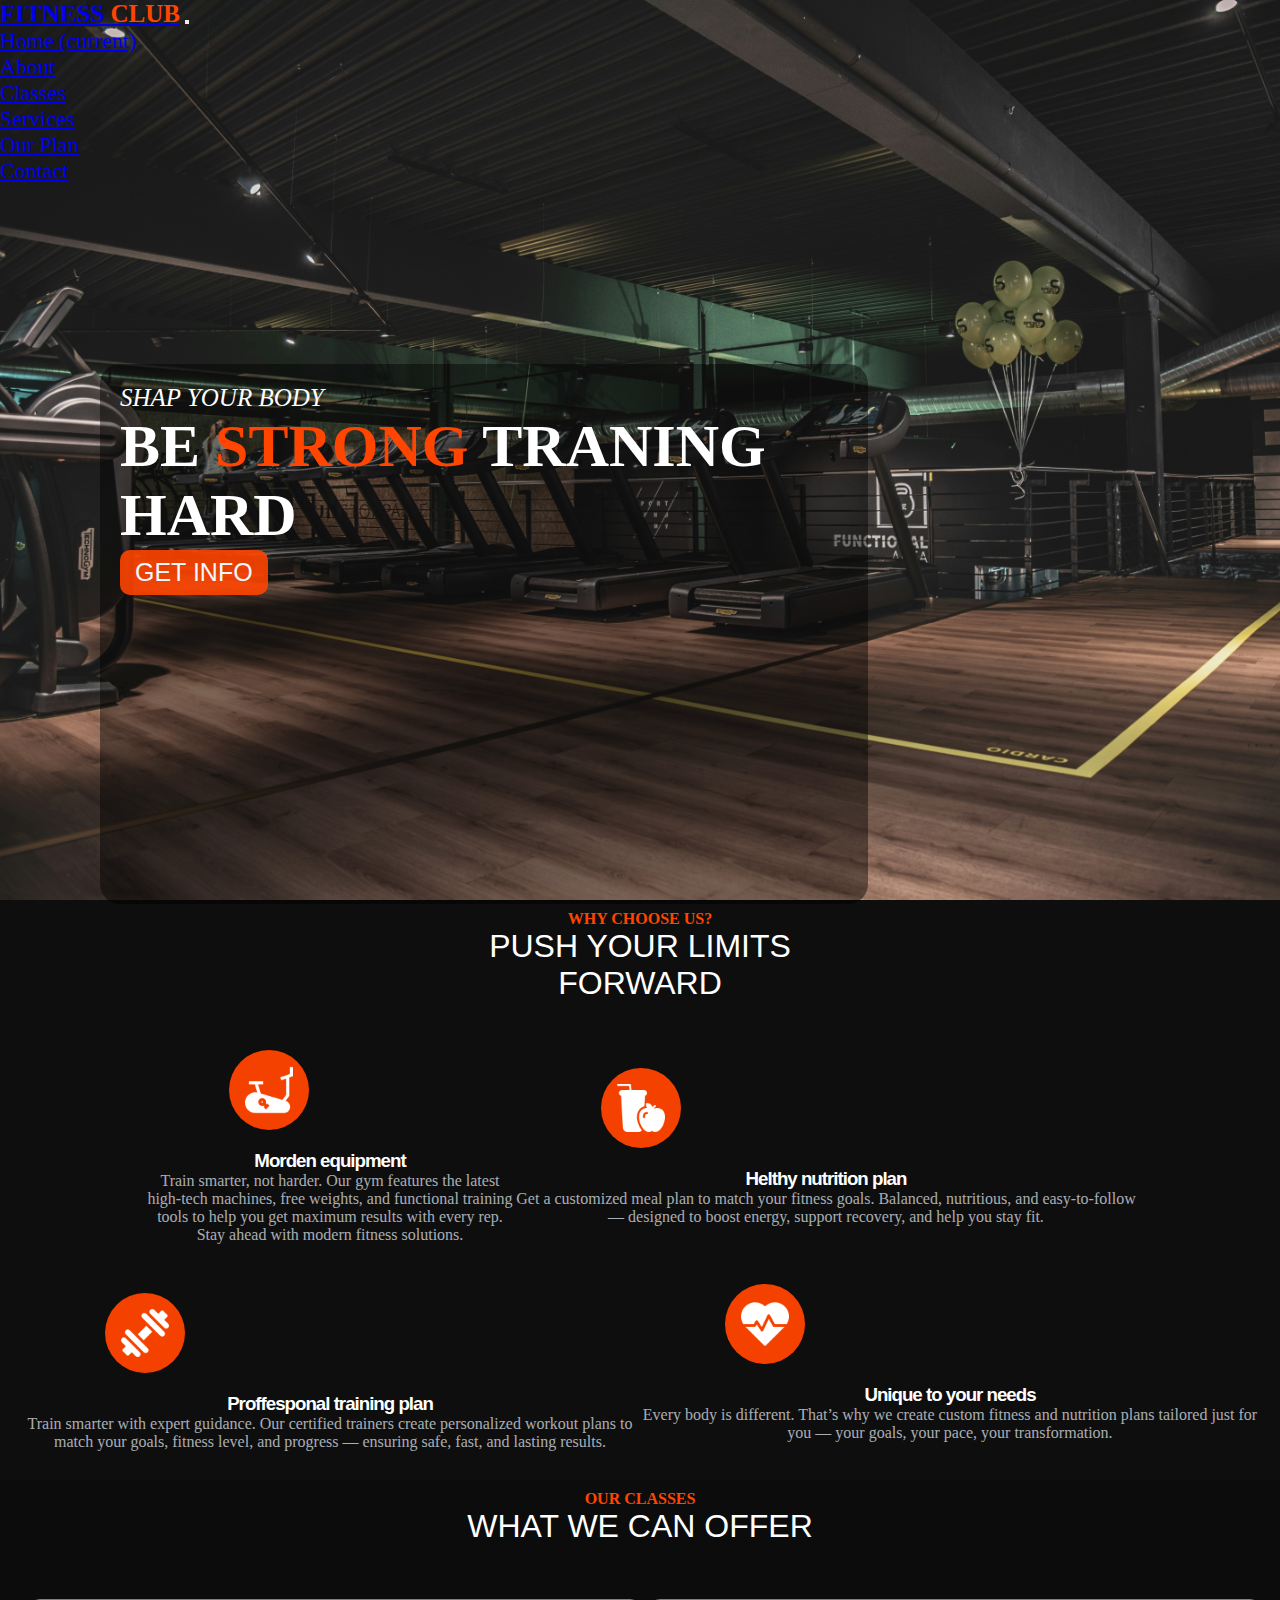
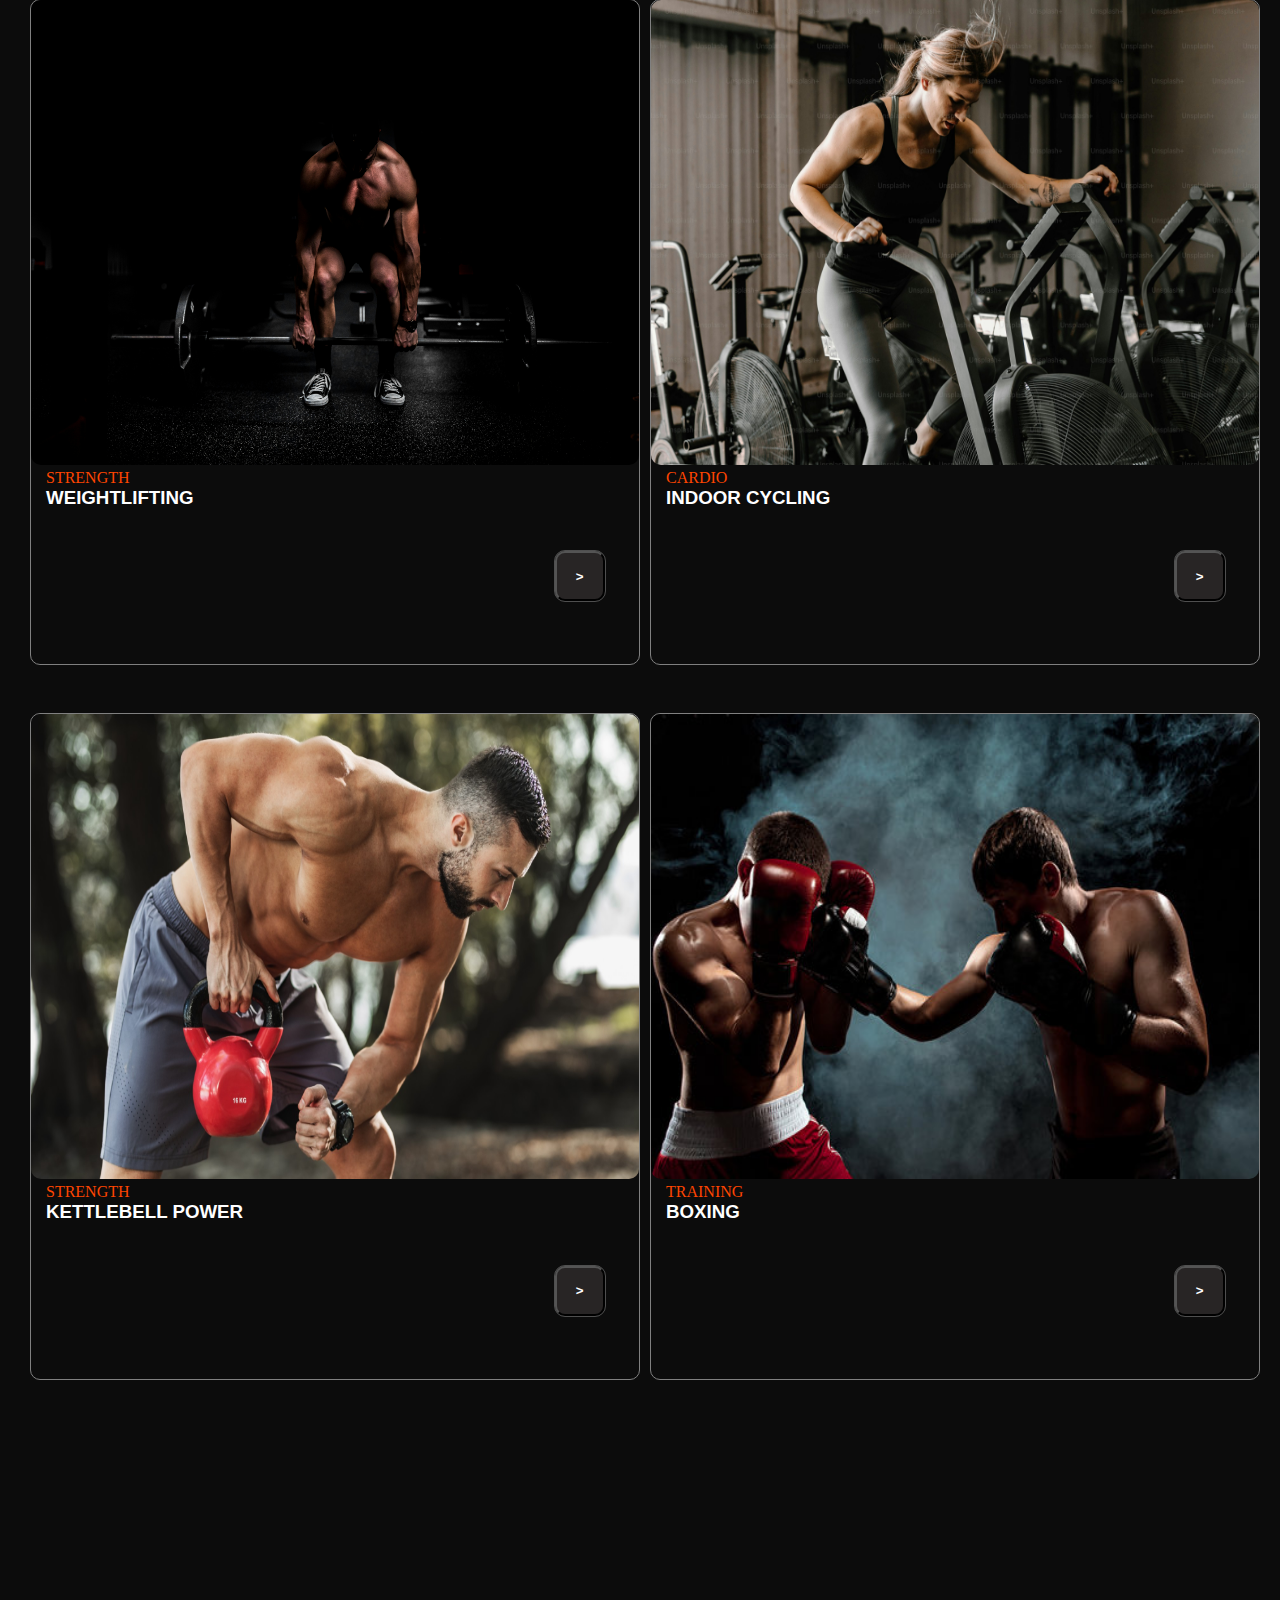
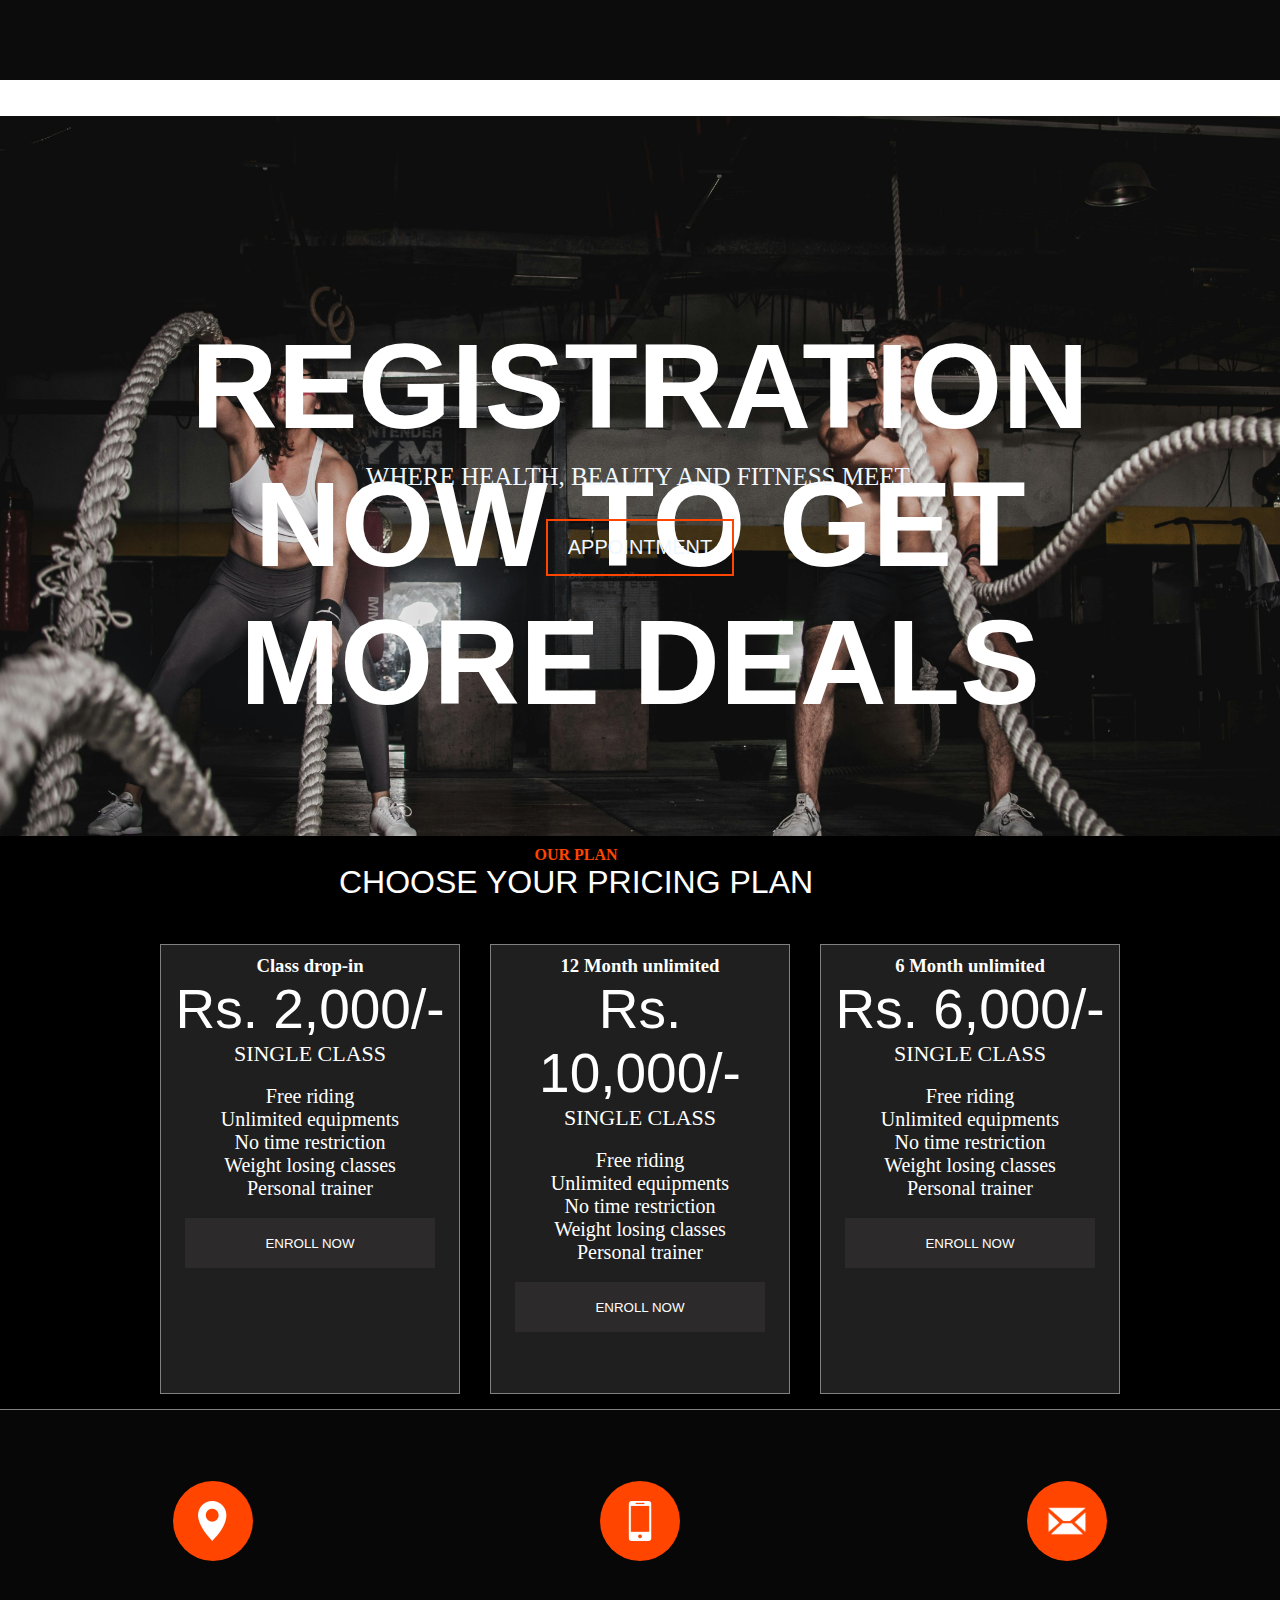
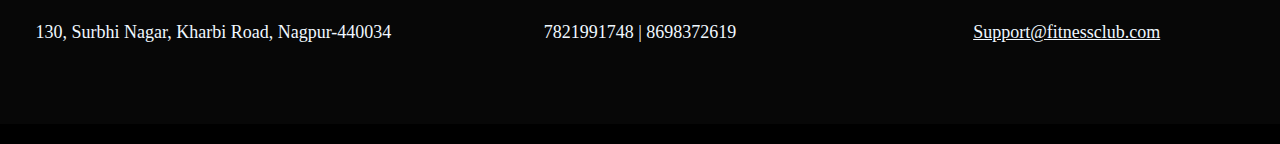
<file: Index.html>
<!DOCTYPE html>
<html lang="en">

<head>
  <meta charset="UTF-8">
  <meta name="viewport" content="width=device-width, initial-scale=1.0">
  <title>Fitness Club</title>
  <link rel="stylesheet" href="style.css">
  <link rel="stylesheet" href="https://cdn.jsdelivr.net/npm/bootstrap@4.5.3/dist/css/bootstrap.min.css"
    integrity="sha384-TX8t27EcRE3e/ihU7zmQxVncDAy5uIKz4rEkgIXeMed4M0jlfIDPvg6uqKI2xXr2" crossorigin="anonymous">
</head>

<body>
  <div class="container-fluid">
    <div class="row">
      <div class="d2">
        <nav class="navbar navbar-expand-lg navbar-dark bg-dark" style="font-size: 22px;">
          <a class="navbar-brand" style="font-size: 25px; font-weight:bold" href="#">FITNESS <span style="color: orangered;">CLUB</span></a>
          <button class="navbar-toggler" type="button" data-toggle="collapse" data-target="#navbarNav"
            aria-controls="navbarNav" aria-expanded="false" aria-label="Toggle navigation">
            <span class="navbar-toggler-icon"></span>
          </button>
          <div class="collapse navbar-collapse" id="navbarNav">
            <ul class="navbar-nav">
              <li class="nav-item active">
                <a class="nav-link" href="#">Home <span class="sr-only">(current)</span></a>
              </li>
              <li class="nav-item">
                <a class="nav-link" href="about.html">About</a>
              </li>
              <li class="nav-item">
                <a class="nav-link" href="classes.html">Classes</a>
              </li>
              <li class="nav-item">
                <a class="nav-link" href="services.html">Services</a>
              </li>
              <li class="nav-item">
                <a class="nav-link" href="pricing.html">Our Plan</a>
              </li>
              <li class="nav-item">
                <a class="nav-link" href="contact.html">Contact</a>
              </li>
            </ul>
          </div>
        </nav>
        <div class="frontpage">
          <div class="Heading">
            <p class="anim1" style="color: white;">SHAP YOUR BODY</p>
            <h1 class="anim2" style="color: white;">BE <span style="color:orangered">STRONG</span> TRANING HARD</h1>

            <button class="getinfo">GET INFO</button>
          </div>
        </div>
      </div>
      <div class="d3">
        <span style="color: orangered;font-weight:bold;">WHY CHOOSE US?</span><br />
        <Span style="font-size:32px; color: white; font-family:Impact, Haettenschweiler, sans-serif;">PUSH YOUR LIMITS
          <br />FORWARD</Span>
        <br /><br />
        <div class="conta col-lg-12">
          <div class="contaner1 col-lg-12 ">
            <div class="morden-equ col-lg-4">
              <div class="symbol">
                <img class="icon" src="images/treadmill.png">
              </div>
              <h3 class="sub-heading">Morden equipment</h3>
              <p>Train smarter, not harder. Our gym features the latest high-tech machines,
                free weights, and functional training tools to help you get maximum results
                with every rep. Stay ahead with modern fitness solutions.
              </p>
            </div>
            <br />
            <div class="helth col-lg-4">
              <div class="symbol">
                <img class="icon" src="images/juice.png">
              </div>
              <h3 class="sub-heading">Helthy nutrition plan</h3>
              <p>Get a customized meal plan to match your fitness goals.
                Balanced, nutritious, and easy-to-follow — designed to boost energy,
                support recovery, and help you stay fit.
              </p>
            </div>
            <br />
          </div>
          <div class="contaner2 col-lg-12">
            <div class="pro-traning col-lg-4">
              <div class="symbol">
                <img class="icon" src="images/dumbbell.png">
              </div>
              <h3 class="sub-heading">Proffesponal training plan</h3>
              <p>Train smarter with expert guidance. Our certified trainers
                create personalized workout plans to match your goals,
                fitness level, and progress — ensuring safe, fast, and lasting results.
              </p>
            </div>
            <br />
            <div class="uniq-need col-lg-4">
              <div class="symbol">
                <img class="icon" src="images/cardiogram.png">
              </div>
              <h3 class="sub-heading">Unique to your needs</h3>
              <p>Every body is different. That’s why we create custom fitness
                and nutrition plans tailored just for you — your goals, your pace, your transformation.
              </p>

              <br />
            </div>
          </div>

        </div>


      </div>
      <div class="d4">
        <div class="main-head">
          <span style="color: orangered;font-weight:bold">OUR CLASSES</span><br />
          <Span style="font-size:32px; color: white; font-family:Impact, Haettenschweiler, sans-serif;">WHAT WE CAN
            OFFER<Span>
        </div>

        <div class="img-container">

          <div class="img-sec1 col-12">
            <div class="weightlift">
              <img class="offer-img" src="images/bg-lg.jpg">
              <section class="offer-head">
                <section class="head-section">
                  <span class="offer-sub-heading">STRENGTH</span>
                  <h3 class="offer-main-heading">WEIGHTLIFTING</h3>
                </section>
                <section class="btn-section">
                  <button class="btn">></button>
                </section>
              </section>
            </div>

            <div class="cardio">
              <img class="offer-img" src="images/cycling.jpg">
              <section class="offer-head">
                <section class="head-section">
                  <span class="offer-sub-heading">CARDIO</span>
                  <h3 class="offer-main-heading">INDOOR CYCLING</h3>
                </section>
                <section class="btn-section">
                  <button class="btn">></button>
                </section>
              </section>
            </div>

          </div>
          <br />
          <div class="img-sec2 col-12">

            <div class="kettlebell">
              <img class="offer-img" src="images/kettlebell.jpg">
              <section class="offer-head">
                <section class="head-section">
                  <span class="offer-sub-heading">STRENGTH</span>
                  <h3 class="offer-main-heading">KETTLEBELL POWER</h3>
                </section>
                <section class="btn-section">
                  <button class="btn">></button>
                </section>
              </section>
            </div>

            <div class="boxing">
              <img class="offer-img" src="images/boxing.jpg">
              <section class="offer-head">
                <section class="head-section">
                  <span class="offer-sub-heading">TRAINING</span>
                  <h3 class="offer-main-heading">BOXING</h3>
                </section>
                <section class="btn-section">
                  <button class="btn">></button>
                </section>
              </section>
            </div>
          </div>
        </div>
      </div>
      <br />
      <br />

      <div class="d5">

        <div class="registration">
          <div class="reg-head">
            <div class="reg-main-head">
              <h1>REGISTRATION NOW TO GET MORE DEALS</h1>
            </div>
          </div>
          <div class="reg-sub-head">
            <span>WHERE HEALTH, BEAUTY AND FITNESS MEET.</span>
          </div>
          <br />
          <button class="reg-btn">APPOINTMENT</button>
        </div>
      </div>
    </div>
  </div>

  <div class="d6">

    <div class="plan-head col-12">
      <span style="color: orangered; font-weight:bold;">OUR PLAN</span>

      <span
        style=" text-align:center; color:white; font-family:Impact, Haettenschweiler, 'Arial Narrow Bold', sans-serif;font-size:32px">CHOOSE
        YOUR PRICING PLAN</span>
    </div>
    <br />
    <div class="card-section">
      <div class="box">
        <h3>Class drop-in</h3>
        <span style="font-size: 55px; font-family:Impact, Haettenschweiler, 'Arial Narrow Bold', sans-serif">Rs.
          2,000/-</span>
        <span style="font-size:22px">SINGLE CLASS</span>
        <br /><br />
        <ul class="list">
          <li>Free riding</li>
          <li>Unlimited equipments</li>
          <li>No time restriction</li>
          <li>Weight losing classes</li>
          <li>Personal trainer</li>
        </ul>
        <br />
        <button class="enrol-btn">ENROLL NOW</button>
      </div>
      <br />
      <div class="box">
        <h3>12 Month unlimited</h3>
        <span style="font-size: 55px; font-family:Impact, Haettenschweiler, 'Arial Narrow Bold', sans-serif">Rs.
          10,000/-</span>
        <span style="font-size:22px">SINGLE CLASS</span>
        <br /><br />
        <ul class="list">
          <li>Free riding</li>
          <li>Unlimited equipments</li>
          <li>No time restriction</li>
          <li>Weight losing classes</li>
          <li>Personal trainer</li>
        </ul>
        <br />
        <button class="enrol-btn">ENROLL NOW</button>
      </div>
      <br />
      <div class="box">
        <h3>6 Month unlimited</h3>
        <span style="font-size: 55px; font-family:Impact, Haettenschweiler, 'Arial Narrow Bold', sans-serif">Rs.
          6,000/-</span>
        <span style="font-size:22px">SINGLE CLASS</span>
        <br /><br />
        <ul class="list">
          <li>Free riding</li>
          <li>Unlimited equipments</li>
          <li>No time restriction</li>
          <li>Weight losing classes</li>
          <li>Personal trainer</li>
        </ul>
        <br />
        <button class="enrol-btn">ENROLL NOW</button>
      </div>
    </div>
  </div>
  
<div class="d7">
  <div class="address">
    <div class="add-sec">
      <div class="add-sec1">
           <div class="add-img">
              <img  class="loc-img" src="images/loaction.png">
           </div>
      </div>
      <div class="add-sec2">
        <div class="add">
            <p style="color: aliceblue;">130, Surbhi Nagar, Kharbi Road, Nagpur-440034</p>
        </div>
      </div>
    </div>
    <div class="add-sec">
      <div class="add-sec1">
        <div class="add-img">
              <img  class="loc-img" src="images/mob.png">
        </div>
      </div>
      <div class="add-sec2">
        <div class="phn">
            <p style="color: aliceblue;">7821991748 | 8698372619</p>
        </div>
      </div>
    </div>
    <div class="add-sec">
      <div class="add-sec1">
        <div class="add-img">
              <img  class="mess-img" src="images/mess.png">
        </div>
      </div>
      <div class="add-sec2">
        <div class="add">
            <a href="#" style="color: aliceblue;">Support@fitnessclub.com</a>
        </div>
      </div>
    </div>
  </div>
</div>

<div class="d8">

<div class="end-sec">

  

</div>





</div>










  </div>
  </div>
</body>

</html>
</file>
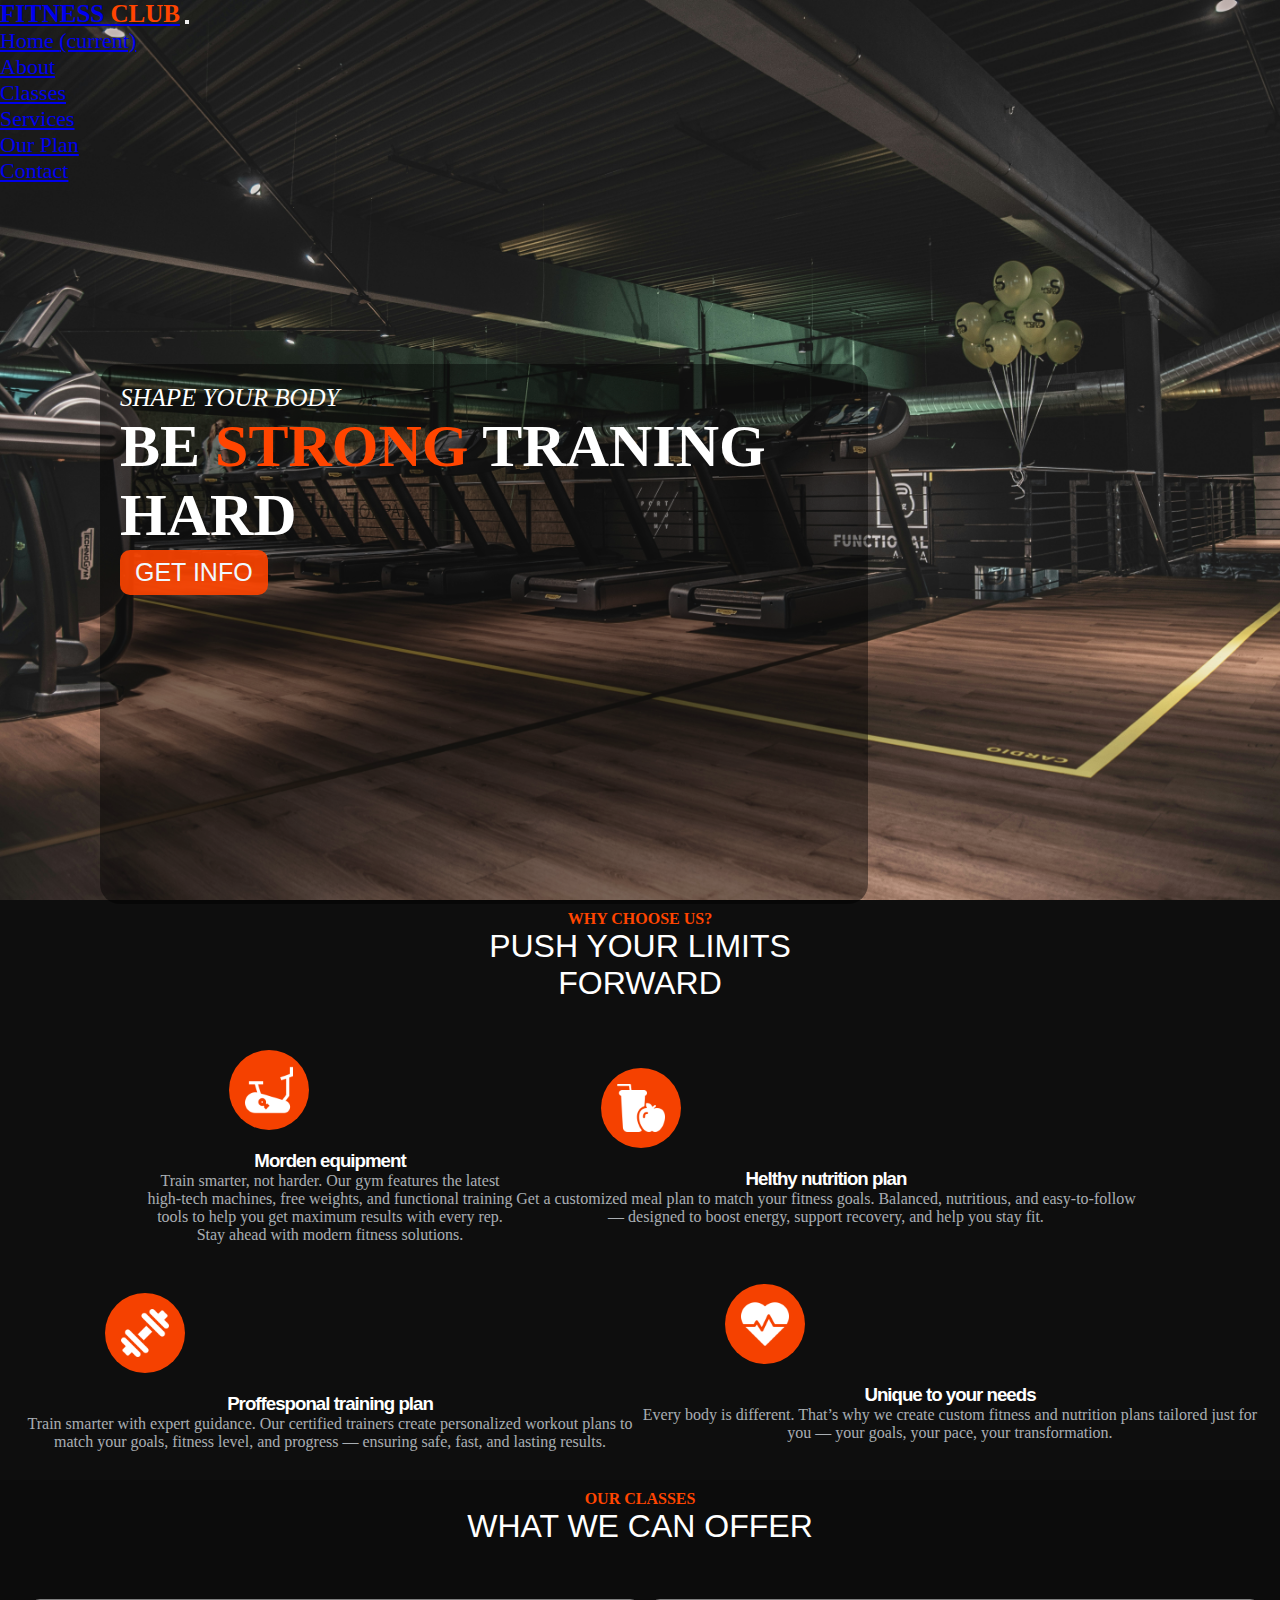
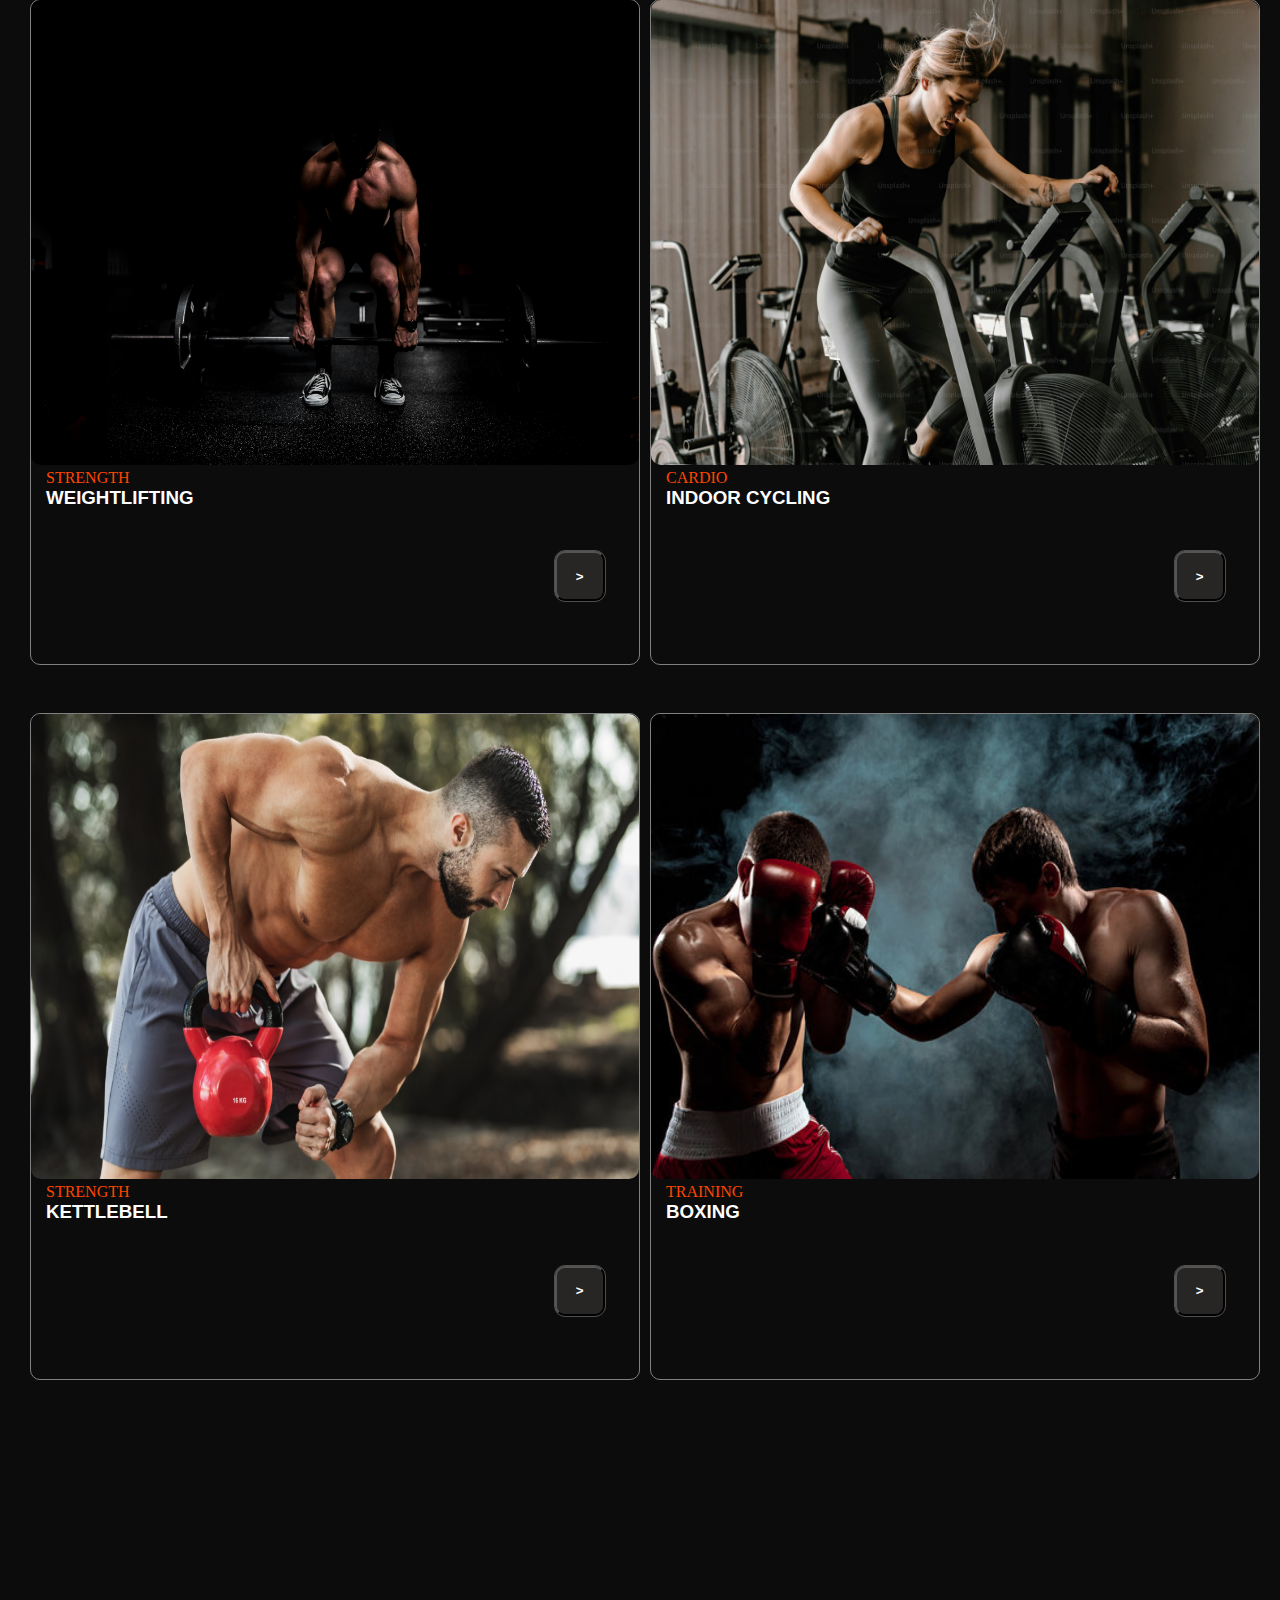
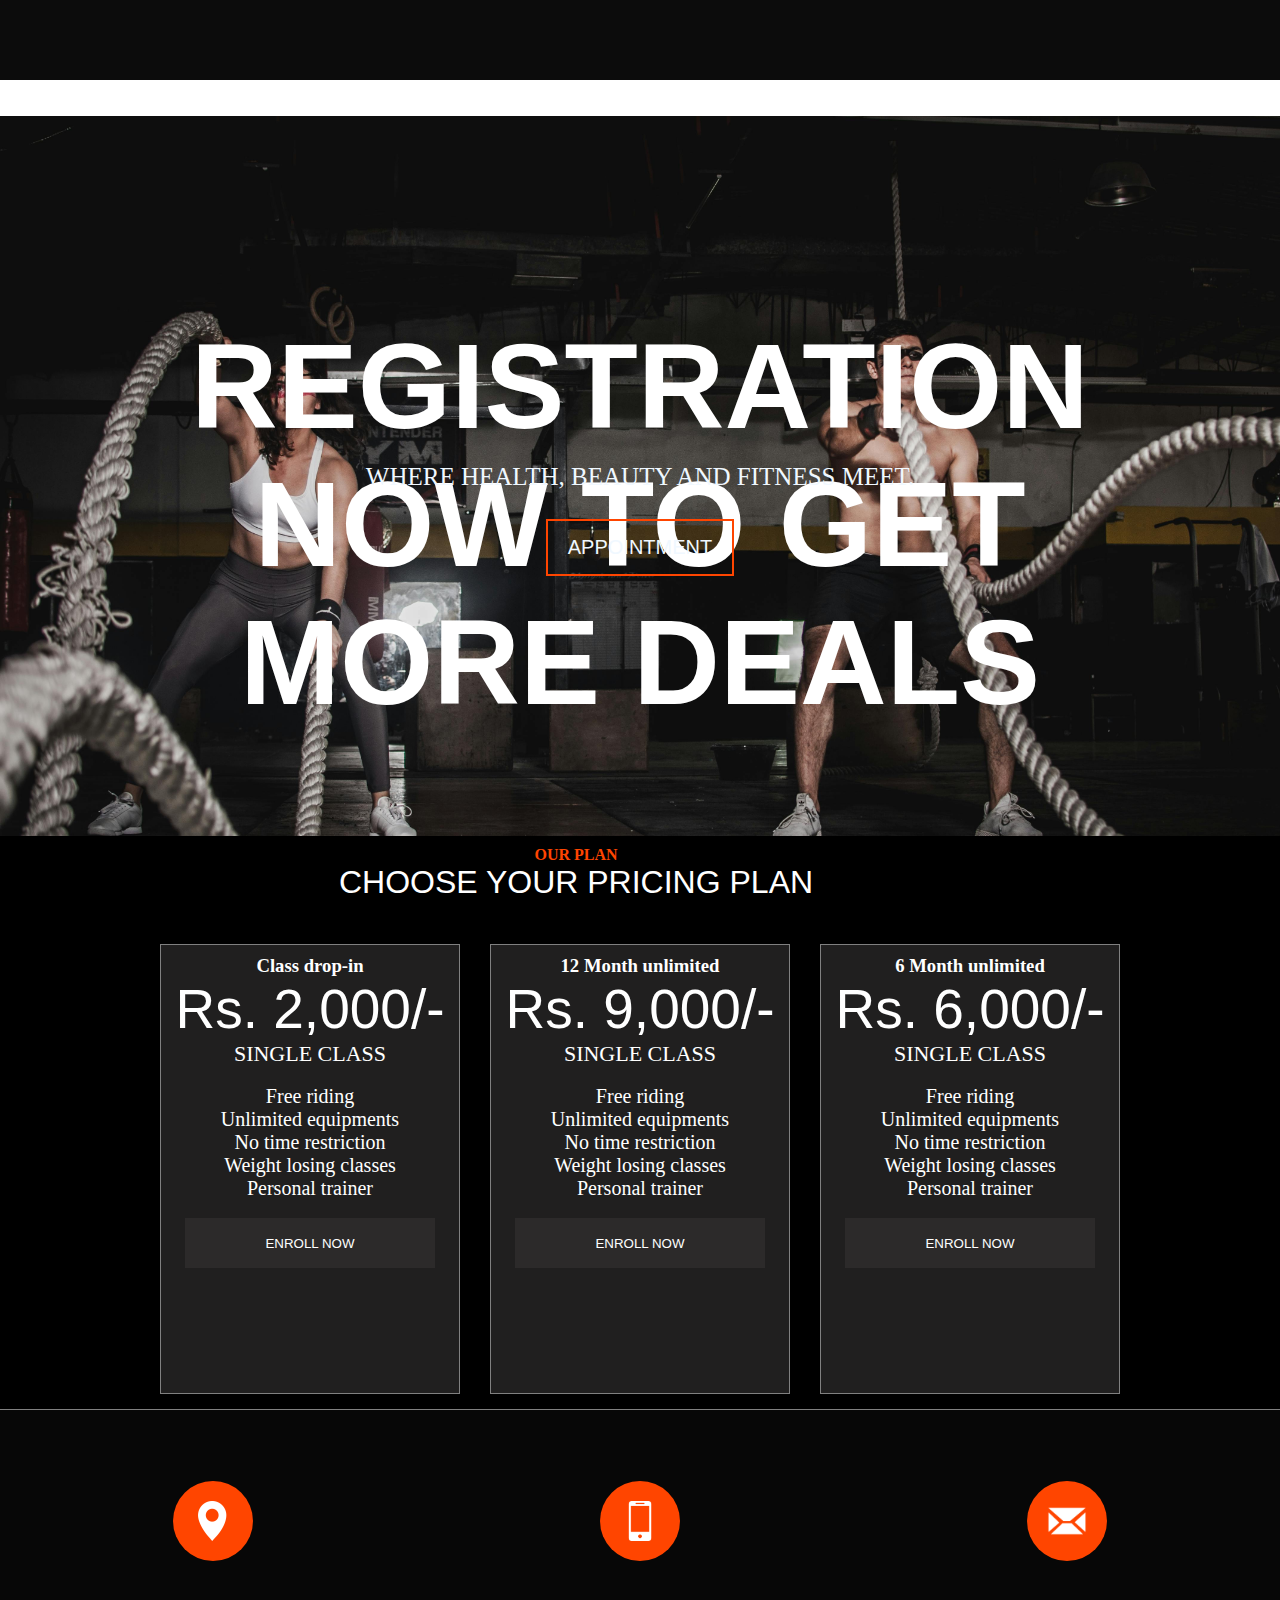
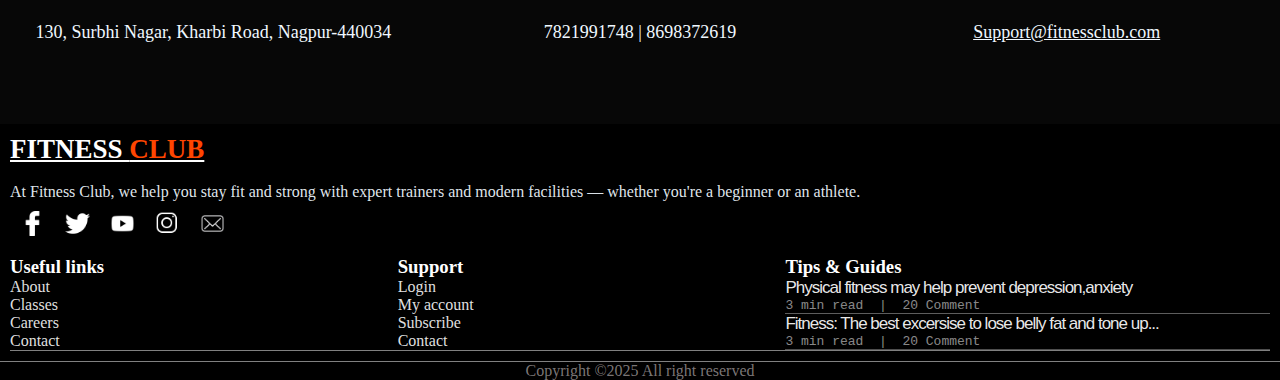
<file: index.html>
<!DOCTYPE html>
<html lang="en">

<head>
  <meta charset="UTF-8">
  <meta name="viewport" content="width=device-width, initial-scale=1.0">
  <title>Fitness Club</title>
  <link rel="stylesheet" href="style.css">
  <script src="https://code.jquery.com/jquery-3.5.1.slim.min.js"
    integrity="sha384-DfXdz2htPH0lsSSs5nCTpuj/zy4C+OGpamoFVy38MVBnE+IbbVYUew+OrCXaRkfj"
    crossorigin="anonymous"></script>
  <script src="https://cdn.jsdelivr.net/npm/popper.js@1.16.1/dist/umd/popper.min.js"
    integrity="sha384-9/reFTGAW83EW2RDu2S0VKaIzap3H66lZH81PoYlFhbGU+6BZp6G7niu735Sk7lN"
    crossorigin="anonymous"></script>
  <script src="https://cdn.jsdelivr.net/npm/bootstrap@4.5.3/dist/js/bootstrap.min.js"
    integrity="sha384-w1Q4orYjBQndcko6MimVbzY0tgp4pWB4lZ7lr30WKz0vr/aWKhXdBNmNb5D92v7s"
    crossorigin="anonymous"></script>
  <link rel="stylesheet" href="https://cdn.jsdelivr.net/npm/bootstrap@4.5.3/dist/css/bootstrap.min.css"
    integrity="sha384-TX8t27EcRE3e/ihU7zmQxVncDAy5uIKz4rEkgIXeMed4M0jlfIDPvg6uqKI2xXr2" crossorigin="anonymous">
</head>

<body>
  <div class="container-fluid">
    <div class="row">
      <div class="d2">
        <nav class="navbar navbar-expand-lg navbar-dark bg-dark" style="font-size: 22px;">
          <a class="navbar-brand" style="font-size: 25px; font-weight:bold" href="#">FITNESS <span
              style="color: orangered;">CLUB</span></a>
          <button class="navbar-toggler" type="button" data-toggle="collapse" data-target="#navbarNav"
            aria-controls="navbarNav" aria-expanded="false" aria-label="Toggle navigation">
            <span class="navbar-toggler-icon"></span>
          </button>
          <div class="collapse navbar-collapse" id="navbarNav">
            <ul class="navbar-nav">
              <li class="nav-item active">
                <a class="nav-link" href="#">Home <span class="sr-only">(current)</span></a>
              </li>
              <li class="nav-item">
                <a class="nav-link" href="about.html">About</a>
              </li>
              <li class="nav-item">
                <a class="nav-link" href="classes.html">Classes</a>
              </li>
              <li class="nav-item">
                <a class="nav-link" href="services.html">Services</a>
              </li>
              <li class="nav-item">
                <a class="nav-link" href="pricing.html">Our Plan</a>
              </li>
              <li class="nav-item">
                <a class="nav-link" href="contact.html">Contact</a>
              </li>
            </ul>
          </div>
        </nav>
        <div class="frontpage">
          <div class="Heading">
            <p class="anim1" style="color: white;">SHAPE YOUR BODY</p>
            <h1 class="anim2" style="color: white;">BE <span style="color:orangered">STRONG</span> TRANING HARD</h1>

            <button class="getinfo">GET INFO</button>
          </div>
        </div>
      </div>
      <div class="d3">
        <span style="color: orangered;font-weight:bold;">WHY CHOOSE US?</span><br />
        <Span
          style="font-size:32px; font-weight:500; color: white; font-family:Impact, Haettenschweiler, sans-serif;">PUSH
          YOUR LIMITS
          <br />FORWARD</Span>
        <br /><br />
        <div class="conta col-lg-12">
          <div class="contaner1 col-lg-12 ">
            <div class="morden-equ col-lg-4">
              <div class="symbol">
                <img class="icon" src="images/treadmill.png">
              </div>
              <h3 class="sub-heading">Morden equipment</h3>
              <p>Train smarter, not harder. Our gym features the latest high-tech machines,
                free weights, and functional training tools to help you get maximum results
                with every rep. Stay ahead with modern fitness solutions.
              </p>
            </div>
            <br />
            <div class="helth col-lg-4">
              <div class="symbol">
                <img class="icon" src="images/juice.png">
              </div>
              <h3 class="sub-heading">Helthy nutrition plan</h3>
              <p>Get a customized meal plan to match your fitness goals.
                Balanced, nutritious, and easy-to-follow — designed to boost energy,
                support recovery, and help you stay fit.
              </p>
            </div>
            <br />
          </div>
          <div class="contaner2 col-lg-12">
            <div class="pro-traning col-lg-4">
              <div class="symbol">
                <img class="icon" src="images/dumbbell.png">
              </div>
              <h3 class="sub-heading">Proffesponal training plan</h3>
              <p>Train smarter with expert guidance. Our certified trainers
                create personalized workout plans to match your goals,
                fitness level, and progress — ensuring safe, fast, and lasting results.
              </p>
            </div>
            <br />
            <div class="uniq-need col-lg-4">
              <div class="symbol">
                <img class="icon" src="images/cardiogram.png">
              </div>
              <h3 class="sub-heading">Unique to your needs</h3>
              <p>Every body is different. That’s why we create custom fitness
                and nutrition plans tailored just for you — your goals, your pace, your transformation.
              </p>

              <br />
            </div>
          </div>

        </div>


      </div>
      <div class="d4">
        <div class="main-head">
          <span style="color: orangered;font-weight:bold">OUR CLASSES</span><br />
          <Span
            style="font-size:32px; font-weight:500; color: white; font-family:Impact, Haettenschweiler, sans-serif;">WHAT
            WE CAN
            OFFER<Span>
        </div>

        <div class="img-container">

          <div class="img-sec1 col-12">
            <div class="weightlift">
              <img class="offer-img" src="images/bg-lg.jpg">
              <section class="offer-head">
                <section class="head-section">
                  <span class="offer-sub-heading">STRENGTH</span>
                  <h3 class="offer-main-heading">WEIGHTLIFTING</h3>
                </section>
                <section class="btn-section">
                  <button class="btn">></button>
                </section>
              </section>
            </div>

            <div class="cardio">
              <img class="offer-img" src="images/cycling.jpg">
              <section class="offer-head">
                <section class="head-section">
                  <span class="offer-sub-heading">CARDIO</span>
                  <h3 class="offer-main-heading">INDOOR CYCLING</h3>
                </section>
                <section class="btn-section">
                  <button class="btn">></button>
                </section>
              </section>
            </div>

          </div>
          <br />
          <div class="img-sec2 col-12">

            <div class="kettlebell">
              <img class="offer-img" src="images/kettlebell.jpg">
              <section class="offer-head">
                <section class="head-section">
                  <span class="offer-sub-heading">STRENGTH</span>
                  <h3 class="offer-main-heading">KETTLEBELL</h3>
                </section>
                <section class="btn-section">
                  <button class="btn">></button>
                </section>
              </section>
            </div>

            <div class="boxing">
              <img class="offer-img" src="images/boxing.jpg">
              <section class="offer-head">
                <section class="head-section">
                  <span class="offer-sub-heading">TRAINING</span>
                  <h3 class="offer-main-heading">BOXING</h3>
                </section>
                <section class="btn-section">
                  <button class="btn">></button>
                </section>
              </section>
            </div>
          </div>
        </div>
      </div>
      <br />
      <br />

      <div class="d5">

        <div class="registration">
          <div class="reg-head">
            <div class="reg-main-head">
              <h1>REGISTRATION NOW TO GET MORE DEALS</h1>
            </div>
          </div>
          <div class="reg-sub-head">
            <span>WHERE HEALTH, BEAUTY AND FITNESS MEET.</span>
          </div>
          <br />
          <button class="reg-btn">APPOINTMENT</button>
        </div>
      </div>
    </div>
  </div>

  <div class="d6">

    <div class="plan-head col-12">
      <span style="color: orangered; font-weight:bold;">OUR PLAN</span>

      <span
        style=" text-align:center; font-weight:500; color:white; font-family:Impact, Haettenschweiler, 'Arial Narrow Bold', sans-serif;font-size:32px">CHOOSE
        YOUR PRICING PLAN</span>
    </div>
    <br />
    <div class="card-section">
      <div class="box">
        <h3>Class drop-in</h3>
        <span style="font-size: 55px; font-family:Impact, Haettenschweiler, 'Arial Narrow Bold', sans-serif">Rs.
          2,000/-</span>
        <span style="font-size:22px">SINGLE CLASS</span>
        <br /><br />
        <ul class="list">
          <li>Free riding</li>
          <li>Unlimited equipments</li>
          <li>No time restriction</li>
          <li>Weight losing classes</li>
          <li>Personal trainer</li>
        </ul>
        <br />
        <button class="enrol-btn">ENROLL NOW</button>
      </div>
      <br /><br />
      <div class="box">
        <h3>12 Month unlimited</h3>
        <span style="font-size: 55px; font-family:Impact, Haettenschweiler, 'Arial Narrow Bold', sans-serif">Rs.
          9,000/-</span>
        <span style="font-size:22px">SINGLE CLASS</span>
        <br /><br />
        <ul class="list">
          <li>Free riding</li>
          <li>Unlimited equipments</li>
          <li>No time restriction</li>
          <li>Weight losing classes</li>
          <li>Personal trainer</li>
        </ul>
        <br />
        <button class="enrol-btn">ENROLL NOW</button>
      </div>
      <br /><br />
      <div class="box">
        <h3>6 Month unlimited</h3>
        <span style="font-size: 55px; font-family:Impact, Haettenschweiler, 'Arial Narrow Bold', sans-serif">Rs.
          6,000/-</span>
        <span style="font-size:22px">SINGLE CLASS</span>
        <br /><br />
        <ul class="list">
          <li>Free riding</li>
          <li>Unlimited equipments</li>
          <li>No time restriction</li>
          <li>Weight losing classes</li>
          <li>Personal trainer</li>
        </ul>
        <br />
        <button class="enrol-btn">ENROLL NOW</button>
      </div>
    </div>
  </div>

  <div class="d7">
    <div class="address">
      <div class="add-sec">
        <div class="add-sec1">
          <div class="add-img">
            <img class="loc-img" src="images/loaction.png">
          </div>
        </div>
        <div class="add-sec2">
          <div class="add">
            <p style="color: aliceblue;">130, Surbhi Nagar, Kharbi Road, Nagpur-440034</p>
          </div>
        </div>
      </div>
      <div class="add-sec">
        <div class="add-sec1">
          <div class="add-img">
            <img class="loc-img" src="images/mob.png">
          </div>
        </div>
        <div class="add-sec2">
          <div class="phn">
            <p style="color: aliceblue;">7821991748 | 8698372619</p>
          </div>
        </div>
      </div>
      <div class="add-sec">
        <div class="add-sec1">
          <div class="add-img">
            <img class="mess-img" src="images/mess.png">
          </div>
        </div>
        <div class="add-sec2">
          <div class="add">
            <a href="#" style="color: aliceblue;">Support@fitnessclub.com</a>
          </div>
        </div>
      </div>
    </div>
  </div>

  <div class="d8">

    <div class="end-sec">
      <div class="end-sec1">
        <a style="font-size: 27px; color:white; font-weight:bold" href="#">FITNESS <span
            style="color: orangered;">CLUB</span></a>
        <br /><br />
        <p style="color: rgba(240, 248, 255, 0.932);">At Fitness Club, we help you stay fit and strong with expert
          trainers and
          modern facilities — whether you're a beginner or an athlete.</p>
        <div class="social-mid">
          <div class="social-icon">
            <a href="#"><img class="social-img fb-img" src="images/fb.png"></a>
          </div>
          <div class="social-icon">
            <a href="#"> <img class="social-img" src="images/twit.png"></a>
          </div>
          <div class="social-icon yu">
            <a href="#"><img class="social-img" src="images/youtube.png"></a>
          </div>
          <div class="social-icon yu">
            <a href="#"><img class="social-img" src="images/insta.png"></a>
          </div>
          <div class="social-icon yu">
            <a href="#"><img class="social-img" src="images/mail.png"></a>
          </div>
        </div>
      </div>

      <div class="end-sec2">
        <div class="end-box">
          <h3 style="Color:white;Font-Weight:bold;">Useful links</h3>
          <ul class="end-list">
            <li>
              <a href="about.html">About</a>
            </li>
            <li>
              <a href="classes.html">Classes</a>
            </li>
            <li>
              <a href="#">Careers</a>
            </li>
            <li>
              <a href="Contact.html">Contact</a>
            </li>
          </ul>
        </div>

        <div class="end-box">
          <h3 style="Color:white;Font-Weight:bold;">Support</h3>
          <ul class="end-list" style="list-style:none">
            <li>
              <a href="#">Login</a>
            </li>
            <li>
              <a href="#">My account</a>
            </li>
            <li>
              <a href="#">Subscribe</a>
            </li>
            <li>
              <a href="Contact.html">Contact</a>
            </li>
          </ul>
        </div>

        <div class="last-box">
          <h3 style="Color:white;Font-Weight:bold;">Tips & Guides</h3>
          <section class="last-box1">
            <span class="end-sec-font">Physical fitness may help prevent depression,anxiety</span>
            <br />
            <pre style="color: rgba(254, 255, 255, 0.548);">3 min read  |  20 Comment</pre>
          </section>
          <section class="last-box2">
            <span class="end-sec-font">Fitness: The best excersise to lose belly fat and tone up...</span>
            <br />
            <pre style="color: rgba(254, 255, 255, 0.548);">3 min read  |  20 Comment</pre>
          </section>
        </div>
      </div>
    </div>
  </div>
  <footer>
    <div class="footer-sec">
      <span>Copyright ©2025 All right reserved</span>
    </div>
  </footer>
  </div>
  </div>
</body>

</html>
</file>
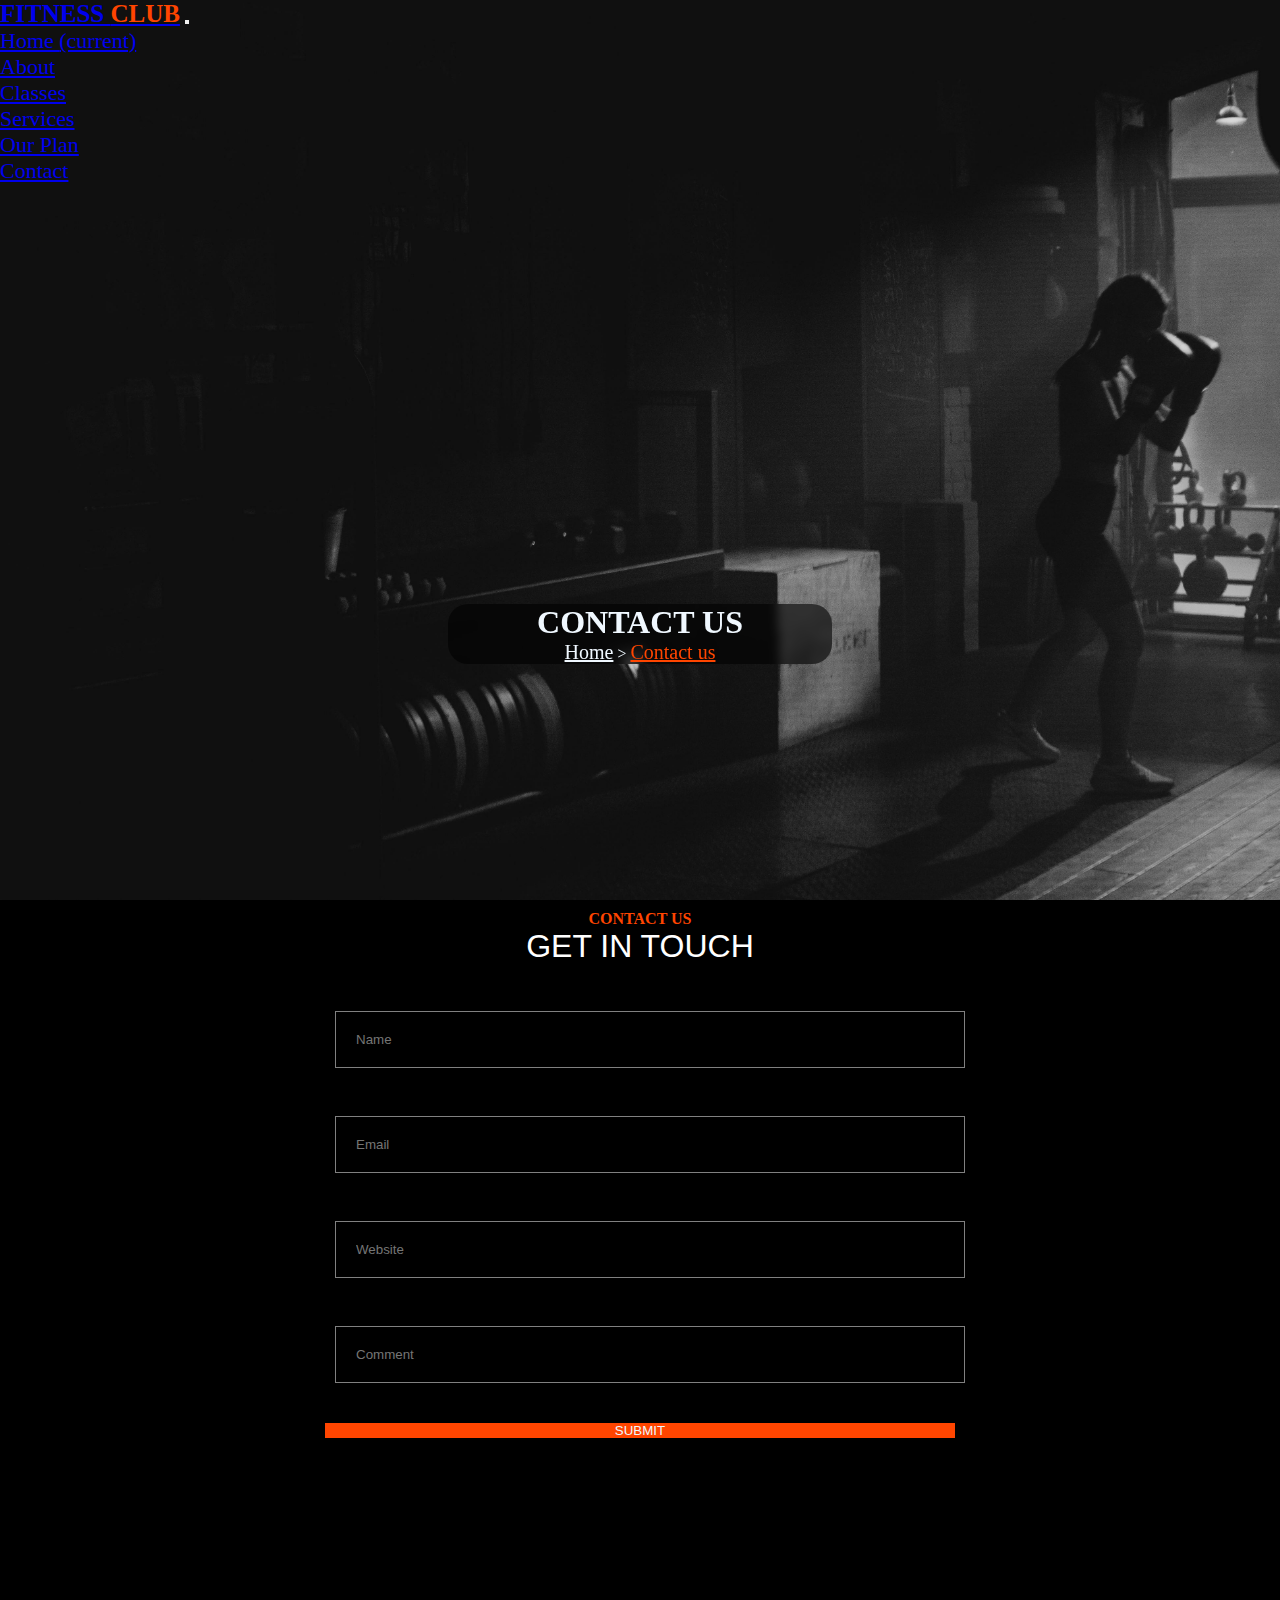
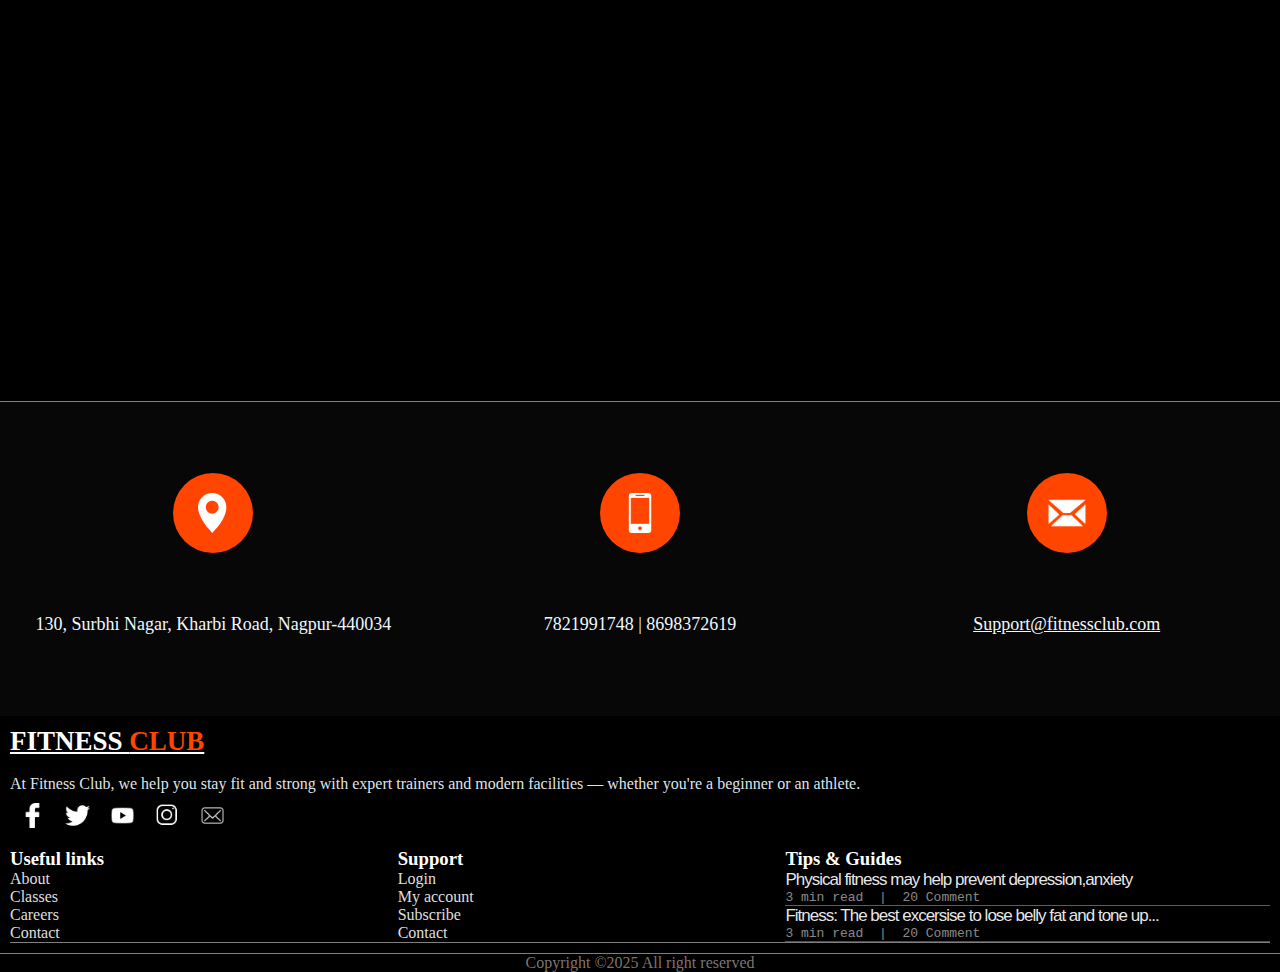
<file: contact.html>
<!DOCTYPE html>
<html lang="en">

<head>
  <meta charset="UTF-8">
  <meta name="viewport" content="width=device-width, initial-scale=1.0">
  <title>Contact</title>
  <link rel="stylesheet" href="style.css">
  <script src="https://code.jquery.com/jquery-3.5.1.slim.min.js"
    integrity="sha384-DfXdz2htPH0lsSSs5nCTpuj/zy4C+OGpamoFVy38MVBnE+IbbVYUew+OrCXaRkfj"
    crossorigin="anonymous"></script>
  <script src="https://cdn.jsdelivr.net/npm/popper.js@1.16.1/dist/umd/popper.min.js"
    integrity="sha384-9/reFTGAW83EW2RDu2S0VKaIzap3H66lZH81PoYlFhbGU+6BZp6G7niu735Sk7lN"
    crossorigin="anonymous"></script>
  <script src="https://cdn.jsdelivr.net/npm/bootstrap@4.5.3/dist/js/bootstrap.min.js"
    integrity="sha384-w1Q4orYjBQndcko6MimVbzY0tgp4pWB4lZ7lr30WKz0vr/aWKhXdBNmNb5D92v7s"
    crossorigin="anonymous"></script>
  <link rel="stylesheet" href="https://cdn.jsdelivr.net/npm/bootstrap@4.5.3/dist/css/bootstrap.min.css"
    integrity="sha384-TX8t27EcRE3e/ihU7zmQxVncDAy5uIKz4rEkgIXeMed4M0jlfIDPvg6uqKI2xXr2" crossorigin="anonymous">

</head>

<body>
  <div class="container-fluid">
    <div class="row">
      <div class="contact-front">
        <nav class="navbar navbar-expand-lg navbar-dark bg-dark" style="font-size: 22px;">
          <a class="navbar-brand" style="font-size: 25px; font-weight:bold" href="#">FITNESS <span
              style="color: orangered;">CLUB</span></a>
          <button class="navbar-toggler" type="button" data-toggle="collapse" data-target="#navbarNav"
            aria-controls="navbarNav" aria-expanded="false" aria-label="Toggle navigation">
            <span class="navbar-toggler-icon"></span>
          </button>
          <div class="collapse navbar-collapse" id="navbarNav">
            <ul class="navbar-nav">
              <li class="nav-item active">
                <a class="nav-link" href="Index.html">Home <span class="sr-only">(current)</span></a>
              </li>
              <li class="nav-item">
                <a class="nav-link" href="about.html">About</a>
              </li>
              <li class="nav-item">
                <a class="nav-link" href="classes.html">Classes</a>
              </li>
              <li class="nav-item">
                <a class="nav-link" href="services.html">Services</a>
              </li>
              <li class="nav-item">
                <a class="nav-link" href="pricing.html">Our Plan</a>
              </li>
              <li class="nav-item">
                <a class="nav-link" href="#">Contact</a>
              </li>
            </ul>
          </div>
        </nav>
        <div class="service-head">
          <div class="service-main-head">
            <h1>CONTACT US</h1>
            <a style="color:aliceblue; font-size:20px" href="index.html">Home</a> > <a
              style="color:orangered; font-size:20px" href="#">Contact us</a>
          </div>
        </div>
      </div>
      <div class="contact-sec">
        <div class="service-info">
          <div class="service-head-sec">
            <span style="color: orangered;font-weight:bold">CONTACT US</span>
            <br />
            <span
              style="font-size:32px;color:white; font-family:Impact, Haettenschweiler, 'Arial Narrow Bold', sans-serif; font-weight:500;">GET
              IN
              TOUCH</span>
          </div>
          <br /><br />
          <div class="contact-form">
            <div class="contact">
              <form>
                <input type="text" name="name" placeholder="Name">
                <br /><br />
                <input type="email" name="email" placeholder="Email">
                <br /><br />
                <input type="url" name="website" placeholder="Website">
                <br /><br />
                <input class="comment" type="text" name="comment" placeholder="Comment">
                <br /><br />
                <button class="contact-submit-button">SUBMIT</button>
              </form>
            </div>
          </div>

          <div class="map">
            <iframe class="map-set"
              src="https://www.google.com/maps/embed?pb=!1m14!1m12!1m3!1d477.58979201127187!2d79.14555110953222!3d21.112578526599453!2m3!1f0!2f0!3f0!3m2!1i1024!2i768!4f13.1!5e1!3m2!1sen!2sin!4v1753730610370!5m2!1sen!2sin"
              style="border:0;" allowfullscreen="" loading="lazy" referrerpolicy="no-referrer-when-downgrade"></iframe>
          </div>
        </div>

        <div class="d7">
          <div class="address">
            <div class="add-sec">
              <div class="add-sec1">
                <div class="add-img">
                  <img class="loc-img" src="images/loaction.png">
                </div>
              </div>
              <div class="add-sec2">
                <div class="add">
                  <p style="color: aliceblue;">130, Surbhi Nagar, Kharbi Road, Nagpur-440034</p>
                </div>
              </div>
            </div>
            <div class="add-sec">
              <div class="add-sec1">
                <div class="add-img">
                  <img class="loc-img" src="images/mob.png">
                </div>
              </div>
              <div class="add-sec2">
                <div class="phn">
                  <p style="color: aliceblue;">7821991748 | 8698372619</p>
                </div>
              </div>
            </div>
            <div class="add-sec">
              <div class="add-sec1">
                <div class="add-img">
                  <img class="mess-img" src="images/mess.png">
                </div>
              </div>
              <div class="add-sec2">
                <div class="add">
                  <a href="#" style="color: aliceblue;">Support@fitnessclub.com</a>
                </div>
              </div>
            </div>
          </div>
        </div>

        <div class="d8">

          <div class="end-sec">
            <div class="end-sec1">
              <a style="font-size: 27px; color:white; font-weight:bold" href="#">FITNESS <span
                  style="color: orangered;">CLUB</span></a>
              <br /><br />
              <p style="color: rgba(240, 248, 255, 0.932);">At Fitness Club, we help you stay fit and strong with expert
                trainers and
                modern facilities — whether you're a beginner or an athlete.</p>
              <div class="social-mid">
                <div class="social-icon">
                  <a href="#"><img class="social-img fb-img" src="images/fb.png"></a>
                </div>
                <div class="social-icon">
                  <a href="#"> <img class="social-img" src="images/twit.png"></a>
                </div>
                <div class="social-icon yu">
                  <a href="#"><img class="social-img" src="images/youtube.png"></a>
                </div>
                <div class="social-icon yu">
                  <a href="#"><img class="social-img" src="images/insta.png"></a>
                </div>
                <div class="social-icon yu">
                  <a href="#"><img class="social-img" src="images/mail.png"></a>
                </div>
              </div>
            </div>

            <div class="end-sec2">
              <div class="end-box">
                <h3 style="Color:white;Font-Weight:bold;">Useful links</h3>
                <ul class="end-list">
                  <li>
                    <a href="about.html">About</a>
                  </li>
                  <li>
                    <a href="classes.html">Classes</a>
                  </li>
                  <li>
                    <a href="#">Careers</a>
                  </li>
                  <li>
                    <a href="Contact.html">Contact</a>
                  </li>
                </ul>
              </div>

              <div class="end-box">
                <h3 style="Color:white;Font-Weight:bold;">Support</h3>
                <ul class="end-list" style="list-style:none">
                  <li>
                    <a href="#">Login</a>
                  </li>
                  <li>
                    <a href="#">My account</a>
                  </li>
                  <li>
                    <a href="#">Subscribe</a>
                  </li>
                  <li>
                    <a href="Contact.html">Contact</a>
                  </li>
                </ul>
              </div>

              <div class="last-box">
                <h3 style="Color:white;Font-Weight:bold;">Tips & Guides</h3>
                <section class="last-box1">
                  <span class="end-sec-font">Physical fitness may help prevent depression,anxiety</span>
                  <br />
                  <pre style="color: rgba(254, 255, 255, 0.548);">3 min read  |  20 Comment</pre>
                </section>
                <section class="last-box2">
                  <span class="end-sec-font">Fitness: The best excersise to lose belly fat and tone up...</span>
                  <br />
                  <pre style="color: rgba(254, 255, 255, 0.548);">3 min read  |  20 Comment</pre>
                </section>
              </div>
            </div>
          </div>
        </div>
        <footer>
          <div class="footer-sec">
            <span>Copyright ©2025 All right reserved</span>
          </div>
        </footer>

      </div>
    </div>
</body>

</html>
</file>
<file: style.css>
* {
    margin: 0%;
    padding: 0%;
    box-sizing: border-box;
}

.container {
    width: 100%;

}

.d2 {
    width: 100%;
    height: 55vh;
    background-image: url(images/bg-lg2.jpg);
    background-size: cover;


}

.Heading {
    width: 100%;
    height: 60%;
    padding: 20px;
    padding-top: 20px;
    /* border: 1px solid white; */
}

@media (min-width:768px) {
    .d2 {
        width: 100%;
        height: 45vh;
    }

    .frontpage {
        width: 100%;
        height: 100%;
        display: flex;
        /* border: 1px solid white; */
        justify-content: flex-start;
        align-items: center;
    }

    .Heading {
        padding-top: 20px;
        width: 60%;
        background-color: rgba(0, 0, 0, 0.438);
        border-radius: 20px;
        position: relative;
        left: 120px;
        /* border: 1px solid white; */
    }

    .anim1 {
        font-style: oblique;
        position: relative;
        top: 0;
        font-size: 20px;
        /* border: 1px solid white; */
        animation-name: anim;
        animation-duration: 1s;
    }

    .anim2 {
        position: relative;
        top: 0;
        font-size: 50px;
        /* border: 1px solid white; */
        animation-name: anim;
        animation-duration: 2s;
    }

    .getinfo {
        padding: 20px;
        font-size: 20px;
    }

    .conta {
        width: 100%;
        justify-content: space-around;
    }

    .morden-equ {
        /* border: 1px solid white; */
        width: 50%;
        height: 100%;

    }

    .helth {
        /* border: 1px solid white; */
        width: 50%;
        height: 100%;
    }

    .pro-traning {
        /* border: 1px solid white; */
        width: 50%;
        height: 100%;
    }

    .uniq-need {
        /* border: 1px solid white; */
        width: 50%;
        height: 100%;
    }

    .contaner1 {
        width: 100%;
        height: 50%;
        padding: 10px;
        display: flex;
        justify-content: space-around;
        /* border: 1px solid white; */
    }

    .contaner2 {
        width: 100%;
        height: 50%;
        padding: 10px;
        display: flex;
        justify-content: space-around;
    }
}

.anim1 {
    font-style: oblique;
    position: relative;
    top: 0;
    animation-name: anim;
    animation-duration: 1s;
}

.anim2 {
    position: relative;
    top: 0;
    animation-name: anim;
    animation-duration: 2s;
}

.getinfo {
    padding: 20px;
    /* font-size: 25px; */
}

@media (min-width:1024px) {

    .d2 {
        width: 100%;
        height: 100vh;
        background-image: url(images/bg-lg2.jpg);
        background-size: cover;
    }

    .contaner1 {
        width: 50%;
        height: 100%;
        justify-content: center;
        align-items: center;
        display: flex;
        flex-wrap: wrap;
    }

    .contaner2 {
        width: 50%;
        height: 100%;
        display: flex;
        align-items: center;
        justify-content: center;
    }

    .symbol {
        width: 80px;
        height: 80px;
        border-radius: 100%;
        background-color: rgba(255, 68, 0, 0.959);

    }

    .morden-equ {
        /* border: 1px solid white; */
        width: 30%;
        height: 100%;
    }

    .helth {
        /* border: 1px solid white; */
        width: 50%;
        height: 100%;
    }

    .pro-traning {
        /* border: 1px solid white; */
        width: 50%;
        height: 100%;
    }

    .uniq-need {
        /* border: 1px solid white; */
        width: 50%;
        height: 100%;
    }

    .Heading {
        position: relative;
        left: 100px;
    }

    .anim1 {
        font-style: oblique;
        position: relative;
        top: 0;
        font-size: 25px;
        /* border: 1px solid white; */
        animation-name: anim;
        animation-duration: 1s;
    }

    .anim2 {
        position: relative;
        top: 0;
        font-size: 60px;
        /* border: 1px solid white; */
        animation-name: anim;
        animation-duration: 2s;
    }

    .getinfo {
        padding: 20px;
        font-size: 25px;
    }

}

@keyframes anim {
    from {
        transform: translateY(30px);
        top: 0
    }

    to {
        transform: translateY(0px);
        top: 0;
    }
}

.getinfo {
    background-color: rgba(255, 68, 0, 0.897);
    padding: 8px;
    color: aliceblue;
    padding-left: 15px;
    padding-right: 15px;
    border: none;
    border-radius: 10px;
    position: relative;
    top: 0;
    /* border: 1px solid white; */
    animation-name: anim;
    animation-duration: 3s;
}

.getinfo:hover {
    background-color: rgb(250, 89, 31);
    border: none;
}

.d3 {
    width: 100%;
    padding: 10px;
    margin-bottom: 0;
    border-bottom: none;
    background-color: rgba(0, 0, 0, 0.945);
    color: white;
    text-align: center;
}

.contaner1 {
    width: 100%;
    height: 50%;
    padding: 10px;

}

.contaner2 {
    width: 100%;
    height: 50%;
    padding: 10px;

}

p {
    color: rgba(240, 248, 255, 0.699);
}

.symbol {
    width: 80px;
    height: 80px;
    border-radius: 100%;
    background-color: rgba(255, 68, 0, 0.959);
    position: relative;
    left: 65px;
    /* border: 1px solid white; */
    margin: 20px;
    display: flex;
    justify-content: center;
    align-items: center;
}

.icon {
    width: 60%;
    height: 60%;

    filter: invert(1);
    /* border: 1px solid white; */
}

.symbol:hover {
    background-color: rgba(231, 81, 26, 0.979);
}

.sub-heading {
    font-family: 'Franklin Gothic Medium', 'Arial Narrow', Arial, sans-serif;
    letter-spacing: -1px;
    font-weight: bold;
    /* border: 1px solid white; */
}

.d4 {
    width: 100%;
    /* height: 200vh; */
    padding: 10px;
    background-color: rgba(0, 0, 0, 0.952);
    text-align: center;
    margin-top: 0;
    border-top: none;
    display: flex;
    flex-direction: column;
    justify-content: center;
    /* border: 1px solid white; */
}

.main-head {
    width: 100%;
    height: 5%;
    /* border: 1px solid white; */
}

.img-container {
    width: 100%;
    height: 95%;
    padding-right: 10px;
    padding-left: 0;
    /* background-color: rgb(8, 8, 8); */
    /* border: 1px solid white; */
}

.img-sec1 {
    width: 100%;
    height: 50%;
    /* padding: 10px; */
    /* border: 1px solid white; */
}

.weightlift {
    width: 100%;
    height: 50%;
    margin: 10px;
    border: 1px solid gray;
    border-radius: 10px;
}

.weightlift:hover {
    transform: translate(3px, 3px);
    transition: 1s;
}

.offer-img {
    width: 100%;
    height: 80%;
    border-radius: 10px;
}


.offer-head {
    width: 100%;
    height: 20%;
    /* border: 1px solid rgba(128, 128, 128, 0.596); */
    text-align: left;
    padding-left: 15px;
    display: flex;


}

.offer-sub-heading {
    color: orangered;

}

.offer-main-heading {
    color: white;
    font-family: Impact, Haettenschweiler, 'Arial Narrow Bold', sans-serif;
}

.head-section {
    width: 80%;
    height: 100%;
}

.btn-section {
    width: 20%;
    height: 100%;
    display: flex;
    justify-content: center;
    align-items: center;
}

.btn {
    width: 50px;
    height: 50px;
    padding: 10px;
    margin: 5px;
    border-radius: 10px;
    background-color: rgba(43, 40, 40, 0.904);
    color: white;
    font-weight: bold;
    outline: 1px solid rgba(128, 128, 128, 0.575);
}

.btn:hover {
    background-color: rgba(27, 25, 25, 0.822);
}

.cardio {
    width: 100%;
    height: 50%;
    margin: 10px;
    border: 1px solid gray;
    border-radius: 10px;
}

.cardio:hover {
    transform: translate(3px, 3px);
    transition: 1s;
}

.img-sec2 {
    width: 100%;
    height: auto;
    padding-bottom: 10px;
    /* border: 1px solid white; */
}

.kettlebell {
    width: 100%;
    height: 50%;
    margin: 10px;
    border: 1px solid gray;
    border-radius: 10px;
}

.kettlebell:hover {
    transform: translate(3px, 3px);
    transition: 1s;
}

.boxing {
    width: 100%;
    height: 50%;
    margin: 10px;
    border: 1px solid gray;
    border-radius: 10px;
}

.boxing:hover {
    transform: translate(3px, 3px);
    transition: 1s;
}

@media (min-width:768px) {
    .d4 {
        width: 100%;
        /* height: 200vh; */
        padding: 10px;
        background-color: rgba(0, 0, 0, 0.952);
        text-align: center;
        margin-top: 0;
        border-top: none;
        /* border: 1px solid white; */
    }

    .btn {
        margin-top: 20px;
    }

    .img-sec1 {
        width: 100%;
        height: 50%;
        margin-bottom: 10px;
        /* padding: 10px; */
        /* border: 1px solid white; */
    }

    .kettlebell {
        width: 100%;
        height: 50%;
        margin: 10px;
        border: 1px solid gray;
        border-radius: 10px;
        margin-top: 10px;
    }
}

@media (min-width:1024px) {

    .d4 {
        width: 100%;
        height: 200vh;
        padding: 10px;
        background-color: rgba(0, 0, 0, 0.952);
        text-align: center;
        margin-top: 0;
        border-top: none;
        /* border: 1px solid white; */
    }

    .img-sec1 {
        width: 100%;
        height: 40%;
        padding: 5px;
        margin: 10px;

        /* border: 1px solid white; */
        display: flex;
        justify-content: space-around;
    }

    .weightlift {
        width: 100%;
        height: 100%;
        margin: 5px;
    }

    .img-sec2 {
        width: 100%;
        height: 40%;
        padding: 5px;
        margin: 10px;
        /* border: 1px solid white; */
        display: flex;
    }

    .cardio {
        width: 100%;
        height: 100%;
        margin: 5px;

    }

    .kettlebell {
        width: 100%;
        height: 100%;
        margin: 5px;

        /* border: 1px solid white; */
    }

    .boxing {
        width: 100%;
        height: 100%;
        margin: 5px;
        /* border:1px solid white; */
    }

    .offer-img {
        width: 100%;
        height: 70%;
    }

    .offer-head {
        width: 100%;
        height: 30%;
        /* border: 1px solid rgba(128, 128, 128, 0.596); */
        text-align: left;
        padding-left: 15px;
        display: flex;
    }

    .btn {
        margin-top: 20px;
    }
}

.d5 {
    width: 100%;
    height: 80vh;
    background-color: rgba(0, 0, 0, 0.952);
    ;
}

.registration {
    width: 100%;
    height: 100%;
    /* border: 1px solid white; */
    background-image: url(images/reg7.jpg);
    background-size: cover;
    display: flex;
    flex-direction: column;
    justify-content: center;
    align-items: center;
}

.reg-head {
    width: 80%;
    height: 30%;
    font-family: Impact, sans-serif;
    color: white;
    text-align: center;
    /* border: 1px solid white; */
}

.reg-sub-head {
    width: 90%;
    height: 30;
    text-align: center;
    color: rgb(240, 248, 255);
    font-size: 22px;
    font-weight: 500;
}

.reg-btn {
    padding: 15px;
    padding-left: 20px;
    padding-right: 20px;
    background-color: transparent;
    border: 2px solid orangered;
    color: aliceblue;
}

.reg-btn:hover {
    background-color: rgba(252, 60, 2, 0.603);
}

@media (min-width:768px) {

    .reg-head {
        font-size: 60px;
    }

    .reg-sub-head {
        position: relative;
        top: -120px;
        font-size: 25px;
    }

    .reg-btn {
        position: relative;
        top: -120px;
        font-size: 20px;
    }
}

@media (min-width:1024px) {

    .reg-head {
        font-size: 60px;
    }

    .reg-sub-head {
        position: relative;
        top: -70px;
        font-size: 25px;
    }

    .reg-btn {
        position: relative;
        top: -60px;
        font-size: 20px;
    }

    .registration {
        height: 100%;
        background-image: url(images/gym3.jpg);
        background-size: cover;

    }
}

.d6 {
    width: 100%;
    height: auto;
    background-color: black;
    /* border: 1px solid white; */
}

.plan-head {
    width: 90%;
    height: 10%;
    display: flex;
    flex-direction: column;
    justify-content: center;
    align-items: center;
}

.card-section {
    width: 100%;
    height: 90%;
    /* border: 1px solid white; */
    display: flex;
    flex-wrap: wrap;
    /* flex-direction: column; */
    justify-content: center;
    /* align-items: center; */
}

.box {
    width: 300px;
    height: 450px;
    background-color: rgba(59, 57, 57, 0.548);
    border: 0.2px solid gray;
    text-align: center;
    padding: 10px;
    margin: 15px;
    color: white;
}

.box:hover {
    background-color: rgb(252, 69, 3);
    transform: translate(5px, 5px);
    transition-duration: 2s;
    box-shadow: gray 2px 2px 2px 2px;

}

.list {
    list-style-type: none;
    font-size: 20px;
}

.enrol-btn {
    padding: 10px;
    width: 250px;
    height: 50px;
    color: white;
    background-color: rgba(61, 59, 59, 0.404);
    border: none;
}

.enrol-btn:hover {
    background-color: rgba(43, 42, 42, 0.925);
}

@media (min-width:1024px) {

    .plan-head {
        text-align: center;
        display: flex;
        padding: 10px;
        flex-direction: column;
        justify-content: center;
        align-items: center;

    }

}

.d7 {
    width: 100%;
    height: 50vh;
    border-top: 1px solid grey;
    background-color: rgba(0, 0, 0, 0.973);
}

.address {
    width: 100%;
    height: 100%;
    /* border: 1px solid white; */
}

.add-sec {
    width: 100%;
    height: 33%;
    /* border: 1px solid white; */
    display: flex;
}

.add-sec1 {
    width: 30%;
    height: 100%;
    /* border: 1px solid white; */
    display: flex;
    justify-content: center;
    align-items: center;
}

.add-img {
    width: 80px;
    height: 80px;
    background-color: orangered;
    /* border: 1px solid white; */
    border-radius: 100%;
    display: flex;
    justify-content: center;
    align-items: center;
}

.add-img:hover {
    background-color: rgb(238, 63, 0);
}

.loc-img {
    width: 50%;
    height: 50%;
    filter: invert(1);
}

.mess-img {
    width: 70%;
    height: 70%;
    filter: invert(1);
}

.add-sec2 {
    width: 70%;
    height: 100%;
    /* border: 1px solid white; */
}

.add {
    width: 100%;
    height: 100%;
    padding: 10px;
    display: flex;
    justify-content: flex-start;
    align-items: center;
}

.phn {
    width: 100%;
    height: 100%;
    display: flex;
    justify-content: start;
    align-items: center;
    padding: 10px;
}

@media (min-width:768px) {

    .d7 {
        width: 100%;
        height: 20vh;
    }

    .address {
        width: 100%;
        height: 100%;
        /* border: 1px solid white; */
        display: flex;
        margin-top: 0%;
    }

    .add-sec {
        width: 100%;
        height: 80%;
        /* border: 1px solid white; */
        display: block;
        margin: 10px;
        margin-top: 20px;
    }

    .add-sec1 {
        width: 100%;
        height: 50%;
        /* border: 1px solid white; */
        display: flex;
        justify-content: center;
        /* align-items: center; */
    }

    .add-img {
        width: 80px;
        height: 80px;
    }

    .add-sec2 {
        width: 100%;
        height: 50%;
        /* border: 1px solid white; */
    }

    .add {
        display: flex;
        justify-content: center;
        align-items: start;
    }

    .phn {
        display: flex;
        justify-content: center;
        align-items: start;
    }

}

@media (min-width:1024px) {

    .d7 {
        height: 35vh;
    }

    .address {
        height: 100%;
        padding-bottom: 10px;
    }

    .add-sec {
        height: 100%;
    }

    .add-sec1 {
        height: 60%;
    }

    .add-sec2 {
        height: 40%;
        font-size: 18px;
    }
}

.d8 {
    width: 100%;
    /* height: 130vh; */
    background-color: rgb(0, 0, 0);
    /* border: 1px solid white; */
}

.end-sec {
    width: 100%;
    /* height: 100%; */
    padding: 10px;
}

.end-sec1 {
    width: 100%;
    height: 40%;
    /* border: 1px solid white; */
}

.social-mid {
    display: flex;
}

.social-icon {
    width: 25px;
    height: 25px;
    margin: 10px;
}

.social-icon:hover {
    background-color: blue;
}

.yu:hover {
    background-color: rgba(255, 0, 0, 0.801);
}

.fb-img {
    width: 22px;
    height: 22px;
}

.social-img {
    width: 100%;
    height: 100%;
    filter: invert(1);
}

.end-sec2 {
    width: 100%;
    height: 50%;
    margin-top: 10px;
    /* border:1px solid white; */
}

.end-box {
    width: 80%;
    height: 25%;
    /* border: 1px solid white; */
}

.last-box {
    width: 100%;
    height: 40%;
    /* border: 1px solid white; */
}

.end-list li a {
    list-style-type: none;
    color: rgba(255, 255, 255, 0.89);
    text-decoration: none;
}

.end-list li:visited {
    color: rgba(255, 255, 255, 0.884);
}

.last-box1 {
    width: 100%;
    height: 50%;
    border-bottom: 1px solid rgba(128, 128, 128, 0.726);
    /* border: 1px solid white; */
}

.last-box2 {
    width: 100%;
    height: 50%;
    border-bottom: 1px solid rgba(128, 128, 128, 0.61);

}

.end-sec-font {
    color: rgba(255, 255, 255, 0.925);
    font-size: 17px;
    font-family: Verdana, Geneva, Tahoma, sans-serif;
    letter-spacing: -1px;
    margin-bottom: 10px;
}

@media (min-width:768px) {

    .end-sec2 {
        display: flex;
        border-bottom: 1px solid gray;
    }

    .last-box {
        width: 100%;
        height: 50%;
        /* border: 1px solid white; */
    }

    .last-box2 {
        width: 100%;
        height: 50%;
        /* border-bottom: 1px solid rgba(128, 128, 128, 0.61); */
    }
}

.footer-sec {
    width: 100%;
    background-color: black;
    color: rgba(128, 124, 124, 0.966);
    text-align: center;
}

/* About section */

.container-fluid {
    width: 100%;
}

.about-front {
    width: 100%;
    height: 55vh;
    background-image: url(images/aboutmain.jpg);
    background-size: cover;
}

.about-head {
    width: 100%;
    height: 100%;
    /* border: 1px solid white; */
    display: flex;
    justify-content: center;
    align-items: center;
}

.about-main-head {
    width: 60%;
    height: 30%;
    color: white;
    border-radius: 20px;
    backdrop-filter: blur(5px);
    background-color: rgba(0, 0, 0, 0.61);
    text-align: center;
    animation: aboutanime 2s;
    /* border: 1px solid white; */
}

@keyframes aboutanime {
    from {
        transform: translateY(300px);
    }

    to {
        transform: translateY(0px);
    }
}

@media (min-width:768px) {

    .about-front {
        height: 45vh;
    }

    .about-main-head {
        width: 40%;
        height: 20%;
    }
}

@media (min-width:1024px) {

    .about-front {
        height: 100vh;
    }

    .about-main-head {
        width: 35%;
        height: 15%;
    }
}

.youtube-video {
    width: 100%;
    background-color: black;
    display: flex;
    justify-content: center;
    padding: 20px;

}

.about-conta {
    width: 100%;
    /* height: 100vh; */
    padding: 10px;
    background-color: black;

}

.about-box {
    width: 100%;
}

.about-head-sec {
    width: 100%;
    display: flex;
    flex-direction: column;
    justify-content: center;
    align-items: center;
    /* border:1px solid white */
}

.about-info {
    width: 100%;
    /* height: 80%; */
    padding: 10px;
    text-align: justify;
    color: rgba(240, 248, 255, 0.904);
    /* border: 1px solid white; */
}

.para {
    color: rgba(240, 248, 255, 0.925);
}

/* Classes section */
.class-front-sec {
    width: 100%;
    height: 55vh;
    background-image: url(images/classmain.jpg);
    background-size: cover;
}

.classes-big-head {
    width: 100%;
    height: 100%;
    color: aliceblue;
    text-align: center;
    display: flex;
    justify-content: center;
    align-items: center;
}

.class-main-head {
    width: 90%;
    height: 25%;
    border-radius: 20px;
    backdrop-filter: blur(5px);
    background-color: rgba(0, 0, 0, 0.658);
    animation: classanime 2s;
}

@keyframes classanime {
    from {
        transform: translateY(200px);
    }

    to {
        transform: translateY(0px);
    }
}

@media (min-width:768px) {
    .class-front-sec {
        width: 100%;
        height: 45vh;
    }

    .class-main-head {
        width: 40%;
        height: 20%;
    }
}

@media (min-width:1024px) {
    .class-front-sec {
        height: 100vh;
    }
}

.classes-sec {
    width: 100%;
    /* height: 100vh; */
    padding: 20px;
    color: aliceblue;
    display: flex;
    /* border: 1px solid red; */
    flex-direction: column;
    align-items: center;
    justify-content: center;
    background-color: black;
}

.class-box {
    width: 100%;
    /* height:33%; */
    padding-top: 10px;
    padding-left: 10px;
    /* border: 1px solid red; */

}

.class-img {
    width: 100%;
    height: 100%;
    border-radius: 5px;
}

.parent-class-box1-2 {
    width: 100%;
}

.class-box1 {
    width: 100%;

}

.class-box2 {
    width: 100%;
}

.trainer-img {
    width: 100%;
    height: 100%;
}

.class-soc-icon {
    width: 18px;
    height: 18px;
    margin: 5px;
    margin-left: 0%;

}

.info-table {
    width: 100%;
    padding: 20px;
    margin-bottom: 20px;


}

tr {
    border-bottom: 1px solid grey;
}

td {
    padding: 15px;
}

@media (min-width:768px) {
    .parent-class-box1-2 {
        display: flex;
    }

    .class-box1 {
        width: 50%;
        height: 100%;
        padding: 10px;

    }

    .parent-class-box1-2 {
        height: 100%;
    }

    .class-box2 {
        width: 50%;
        padding: 10px;

    }

    .trainer-img {
        width: 100%;
        height: 100%;
    }
}

.categories-table {
    width: 100%;
    padding-left: 0;
    margin-left: 0;
    position: relative;
    left: -10px;
}

.categories-table tr {
    border-bottom: none;
    padding: 12px;
    text-align: left;
}

.categories-table tr:hover {
    color: orangered;
}

.time-table {
    width: 100%;
    padding: 10px;
    background-color: black;
}

.class-table {
    width: 100%;
    background-image: url(images/timetable.jpg);
    background-size: cover;
    font-family: Impact, Haettenschweiler, 'Arial Narrow Bold', sans-serif;
    font-size: 22px;
    border: 1px solid white;
}

.class-table td {
    border: 1px solid white;
    text-align: center;
    color: rgba(240, 248, 255, 0.247);
}

.class-table td:first-child {
    color: orangered;
    background-color: rgba(0, 0, 0, 0.904);
}

.class-table td:hover {
    color: aliceblue;
}

footer {
    width: 100%;
    border-top: 1px solid gray;
}

/* Servises Section */

.service-front {
    width: 100%;
    height: 55vh;
    background-image: url(images/servises.jpg);
    background-size: cover;
}

@media (min-width:1024px) {
    .service-front {
        height: 100vh;
    }
}

.service-head {
    width: 100%;
    height: 100%;
    display: flex;
    flex-direction: column;
    justify-content: center;
    align-items: center;

}

.service-main-head {
    width: 60%;
    text-align: center;
    color: aliceblue;
    background-color: rgba(0, 0, 0, 0.589);
    border-radius: 20px;
    backdrop-filter: blur(5px);
    animation: serviceanime 2s;
}

@keyframes serviceanime {
    from {
        transform: translateY(300px);
    }

    to {
        transform: translateY(0px);
    }
}

.service-info {
    width: 100%;
    /* height: 250vh; */
    padding: 10px;
    background-color: black;
}

.service-head-sec {
    width: 100%;
    /* height: 10%; */
    text-align: center;
    /* border: 1px solid white; */
}

.service-info-sec {
    width: 100%;
    /* padding: 10px; */
    /* height: 90%; */
    display: flex;
    flex-direction: column;
    justify-content: center;
    align-items: center;
    background-color: black;
    /* border: 1px solid white; */
}

.service {
    width: 100%;
    margin: 10px;
    /* height: 30%; */
    /* border: 1px solid white; */
}

.service-top {
    width: 100%;
    height: 40%;
    padding: 10px;
    /* border: 1px solid white; */
}

.service-img {
    width: 100%;
    height: 100%;
    border-radius: 10px;
}

.service-img:hover {
    transform: rotate(2deg);
}

.service-bottom {
    width: 100%;
    height: 60%;
    padding: 25px;
    background-color: rgba(34, 33, 33, 0.753);
}

.service-bottom:hover {
    background-color: rgba(27, 27, 27, 0.829);
}

.explo {
    text-decoration: none;
    color: aliceblue;
}

.explo:hover {
    text-decoration: underline;
    color: orangered;
}

@media (min-width:768px) {

    .service {
        width: 100%;
        /* height: 30%; */
        display: flex;
        justify-content: center;
        align-items: center;
    }


    .service-top {
        width: 50%;
        height: 100%;
        margin-right: 10px;
        /* padding: 20px; */
        /* border: 1px solid white; */
    }

    .service-bottom {
        width: 50%;
        height: 100%;
        padding: 25px;
        /* background-color: rgba(34, 33, 33, 0.753); */
    }

    .service-info-sec {
        width: 80%;
        /* height: 90%; */
        /* border: 1px solid white; */
    }

    .service-info {
        display: flex;
        flex-direction: column;
        /* justify-content: center; */
        align-items: center;
    }
}

.services-video {
    width: 100%;
    height: 65vh;
    background-color: black;
}

.video-sec {
    width: 100%;
    height: 100%;
    background-image: url(images/videopage.jpg);
    background-size: cover;
    flex-direction: column;
    display: flex;
    text-align: center;
    justify-content: center;
    align-items: center;
}

.video-btn {
    width: 60px;
    height: 60px;
    background-color: orangered;
    border-radius: 100%;
}

.play-btn {
    width: 100%;
    height: 100%;
}

.video-btn:hover {
    background-color: rgb(233, 7, 7);
}

@media (min-width:1024px) {
    .video-sec {
        height: 80vh;
    }
}

/* Our plan Section */

.our-plan-front {
    width: 100%;
    height: 55vh;
    background-image: url(images/ourplan.jpg);
    background-size: cover;
}

@media (min-width:1024px) {
    .our-plan-front {
        height: 100vh;
    }

    .d6 {
        width: 100%;
        background-color: black;
    }
}

/* Contact Section */

.contact-front {
    width: 100%;
    height: 55vh;
    background-image: url(images/contact.jpg);
    background-size: cover;
}

.contact-sec {
    width: 100%;
    height: 50vh;
    background-color: black;
}

.contact-form {
    width: 100%;
    height: 55vh;
    /* border: 1px solid white; */
    display: flex;
    flex-direction: column;
    justify-content: center;
    align-items: center;

}

.contact {
    width: 100%;
    /* height: 100%; */
    /* border: 1px solid white; */

}

input {
    width: 100%;
    height: 10%;
    margin: 10px;
    color: aliceblue;
    background-color: black;
    margin-bottom: 20px;
    padding: 20px;
    outline: none;
    border: 1px solid gray;

}

input:focus {
    border: 1px solid gray;
    outline: none;
}

.comment {
    width: 100%;
    height: 20%;
}

.contact-submit-button {
    width: 100%;
    height: 10%;
    border: none;
    background-color: orangered;
    color: aliceblue;
}

.contact-submit-button:hover {
    background-color: rgb(231, 66, 6);
}

.contact-submit-button:focus {
    outline: none;
    border: none;
}

.map {
    width: 100%;
    height: 30vh;
}

.map-set {
    width: 100%;
    height: 100%;
}

@media (min-width:768px) {
    .contact {
        width: 50%;
        height: 100%;
    }

    .service-main-head {
        width: 30%;
    }

    .map {
        width: 70%;
        height: 40vh;
    }
}

@media (min-width:1024px) {
    .contact-front {
        height: 100vh;
    }

    .contact-form {
        height: 70vh;
    }
}
</file>
